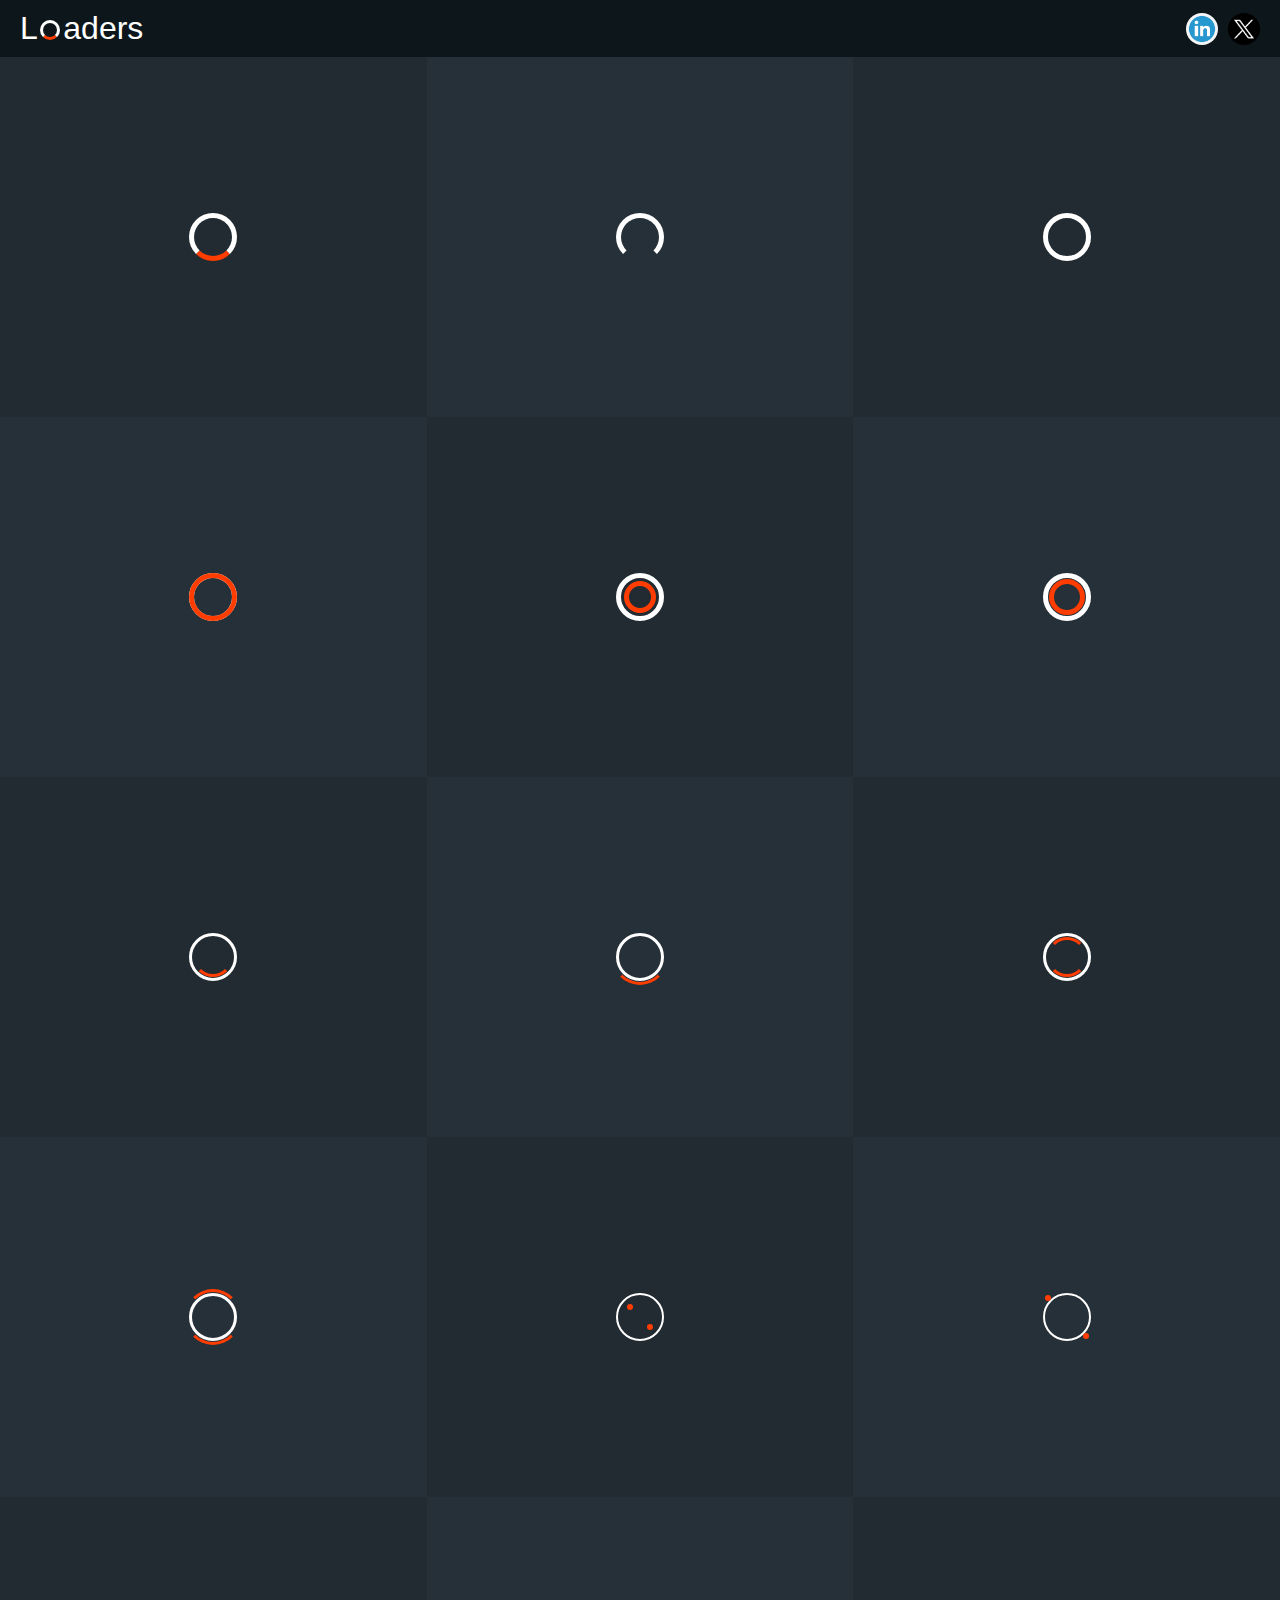
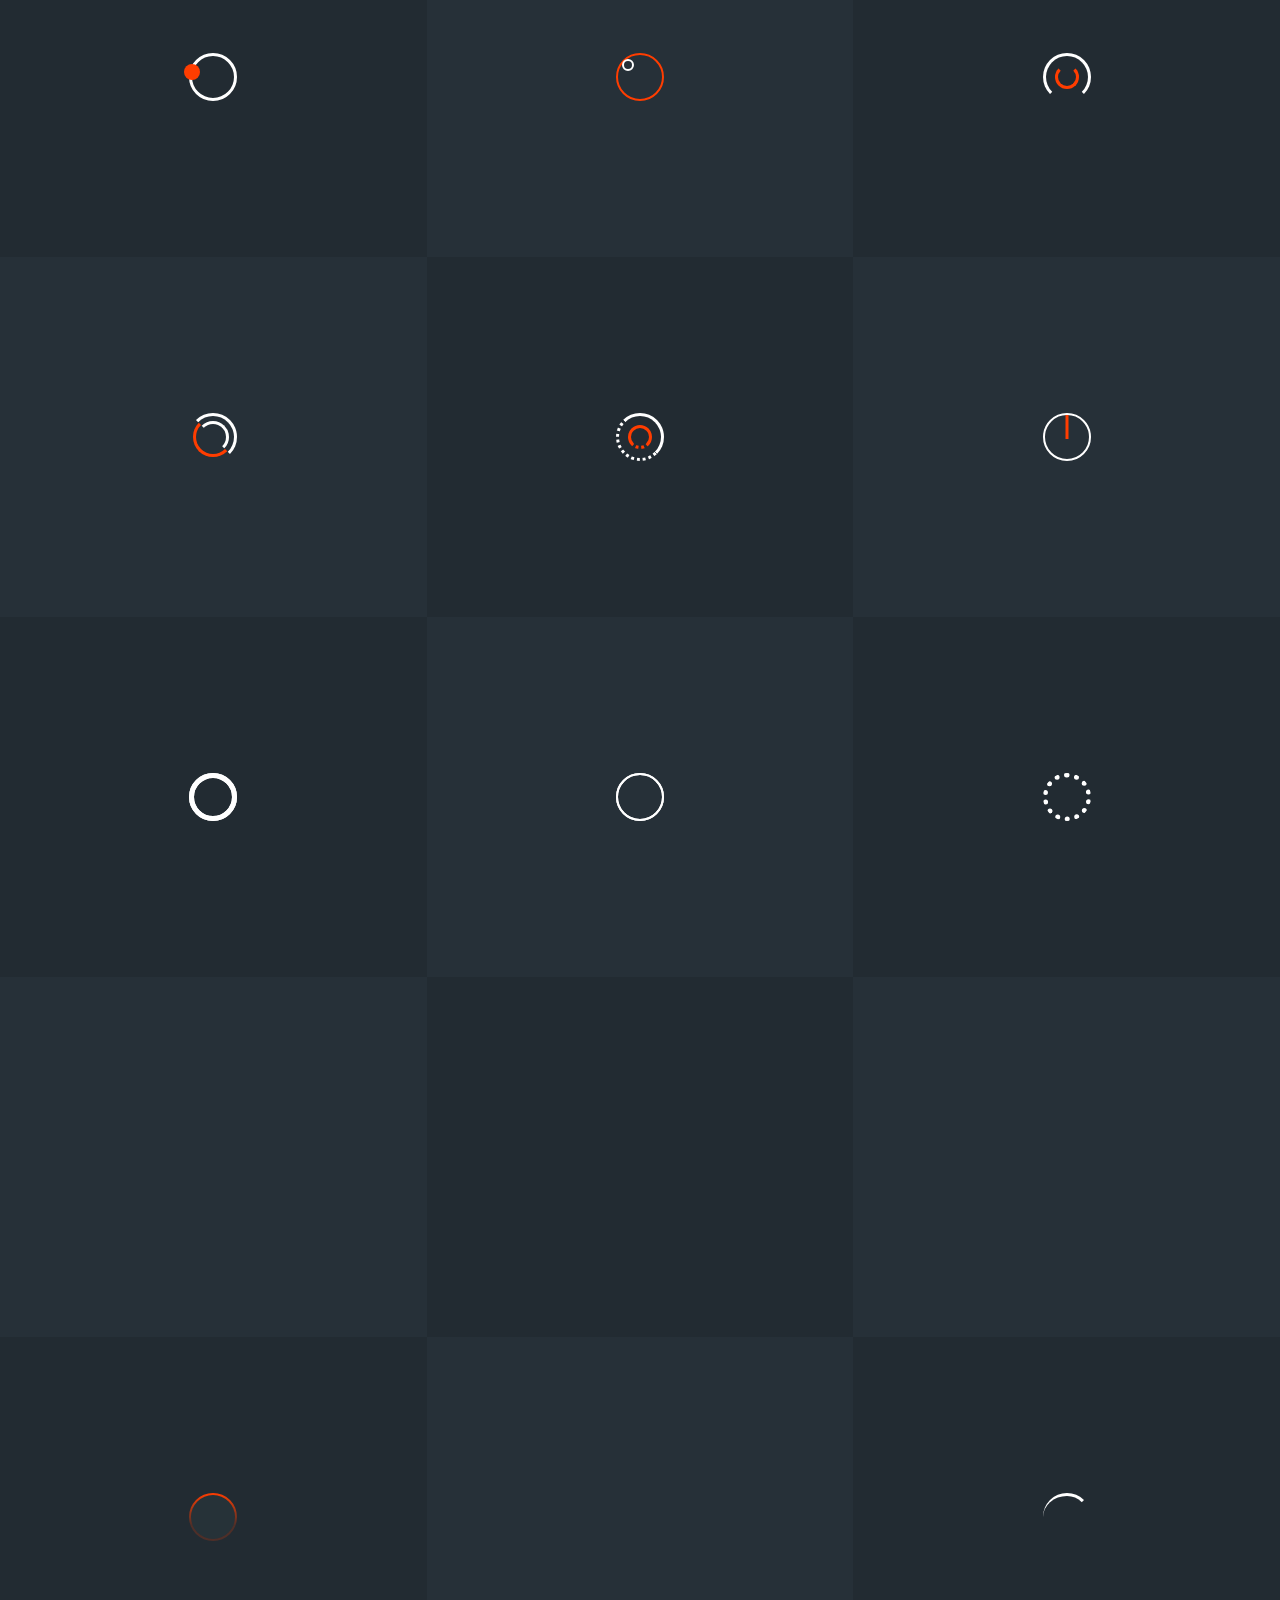
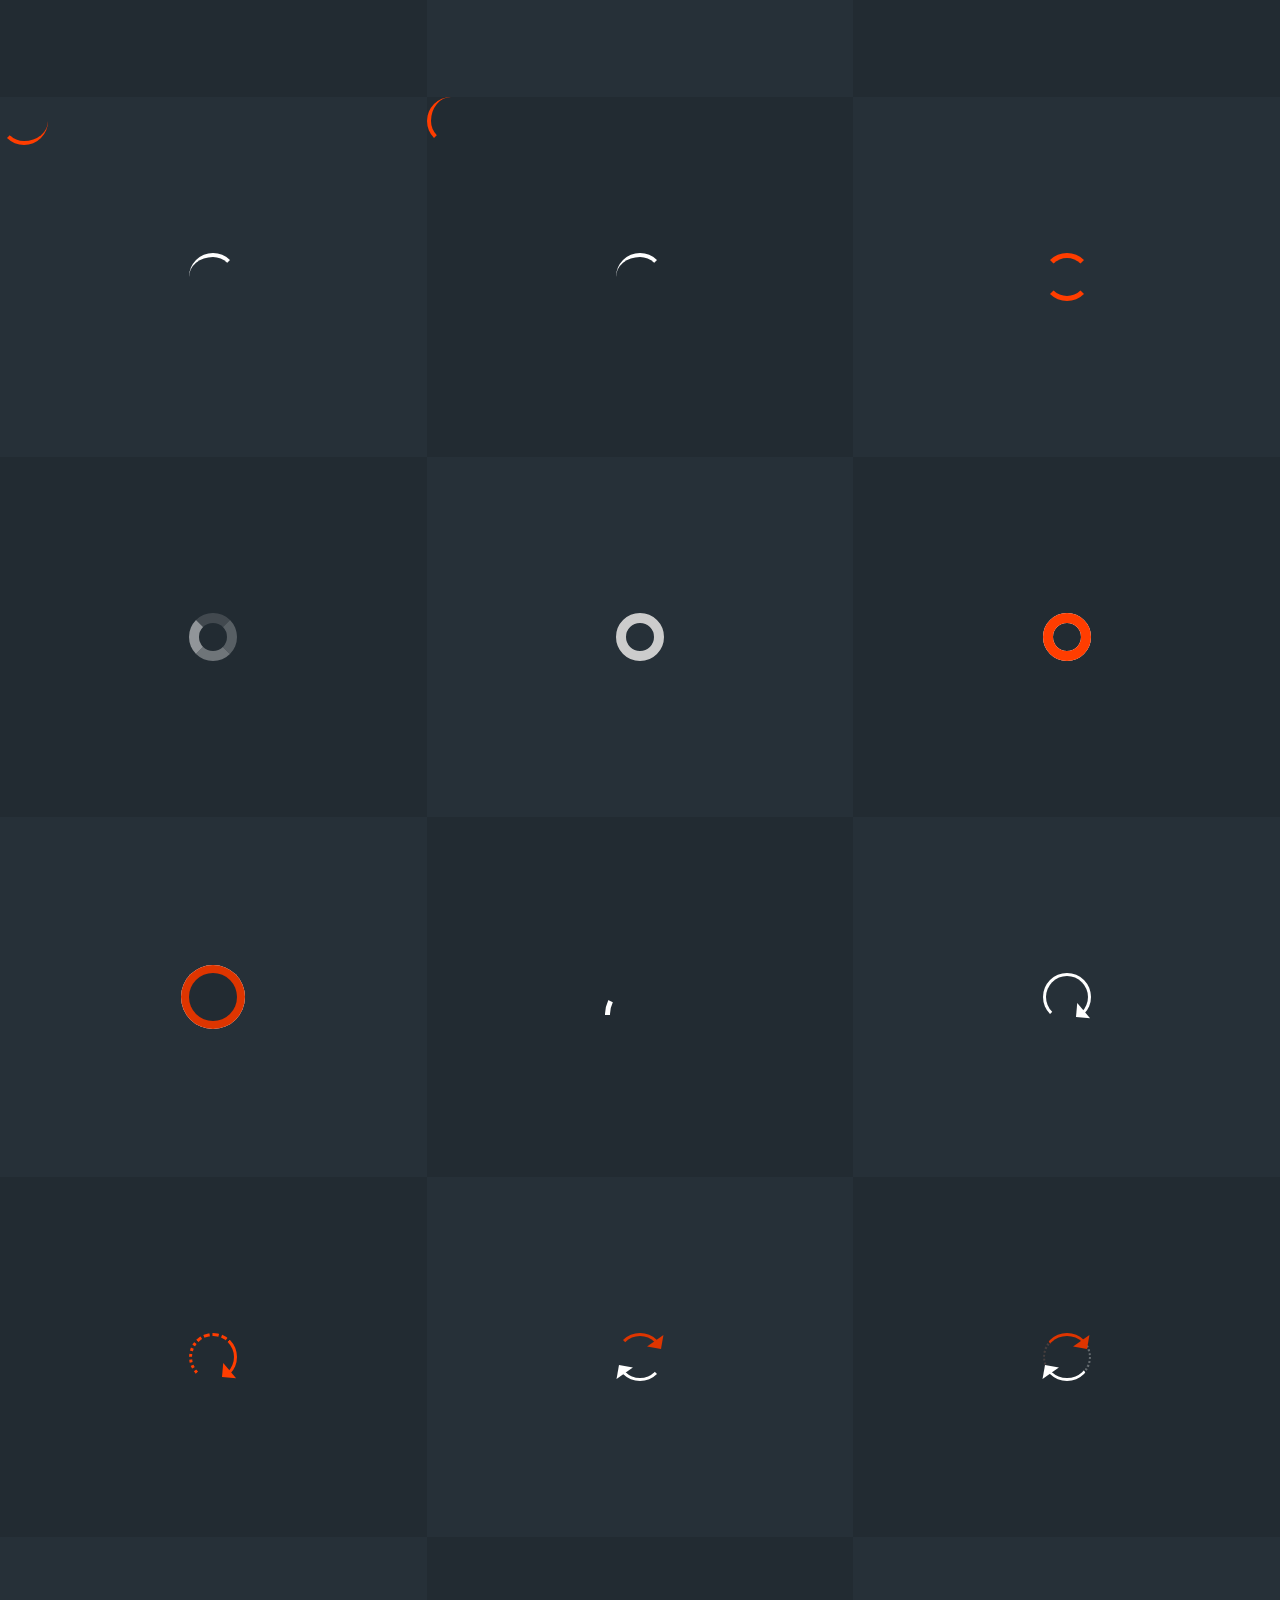
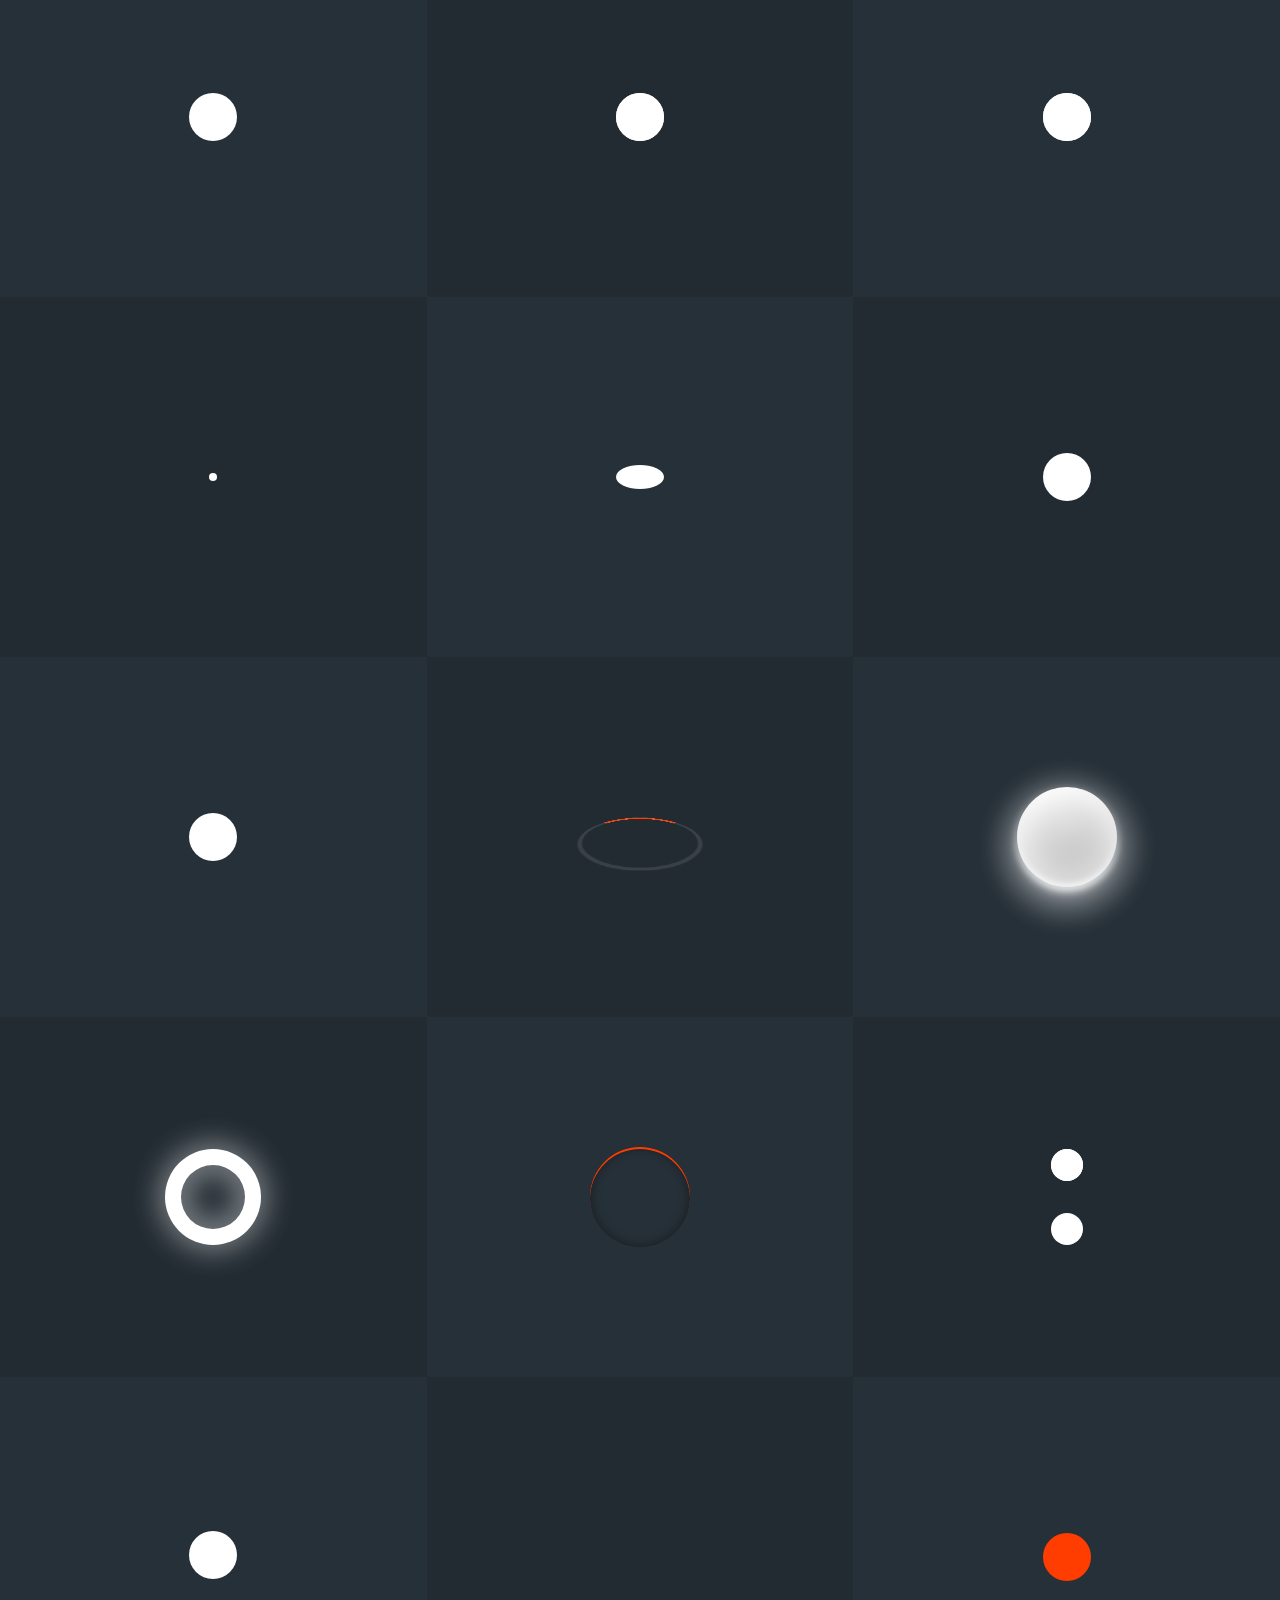
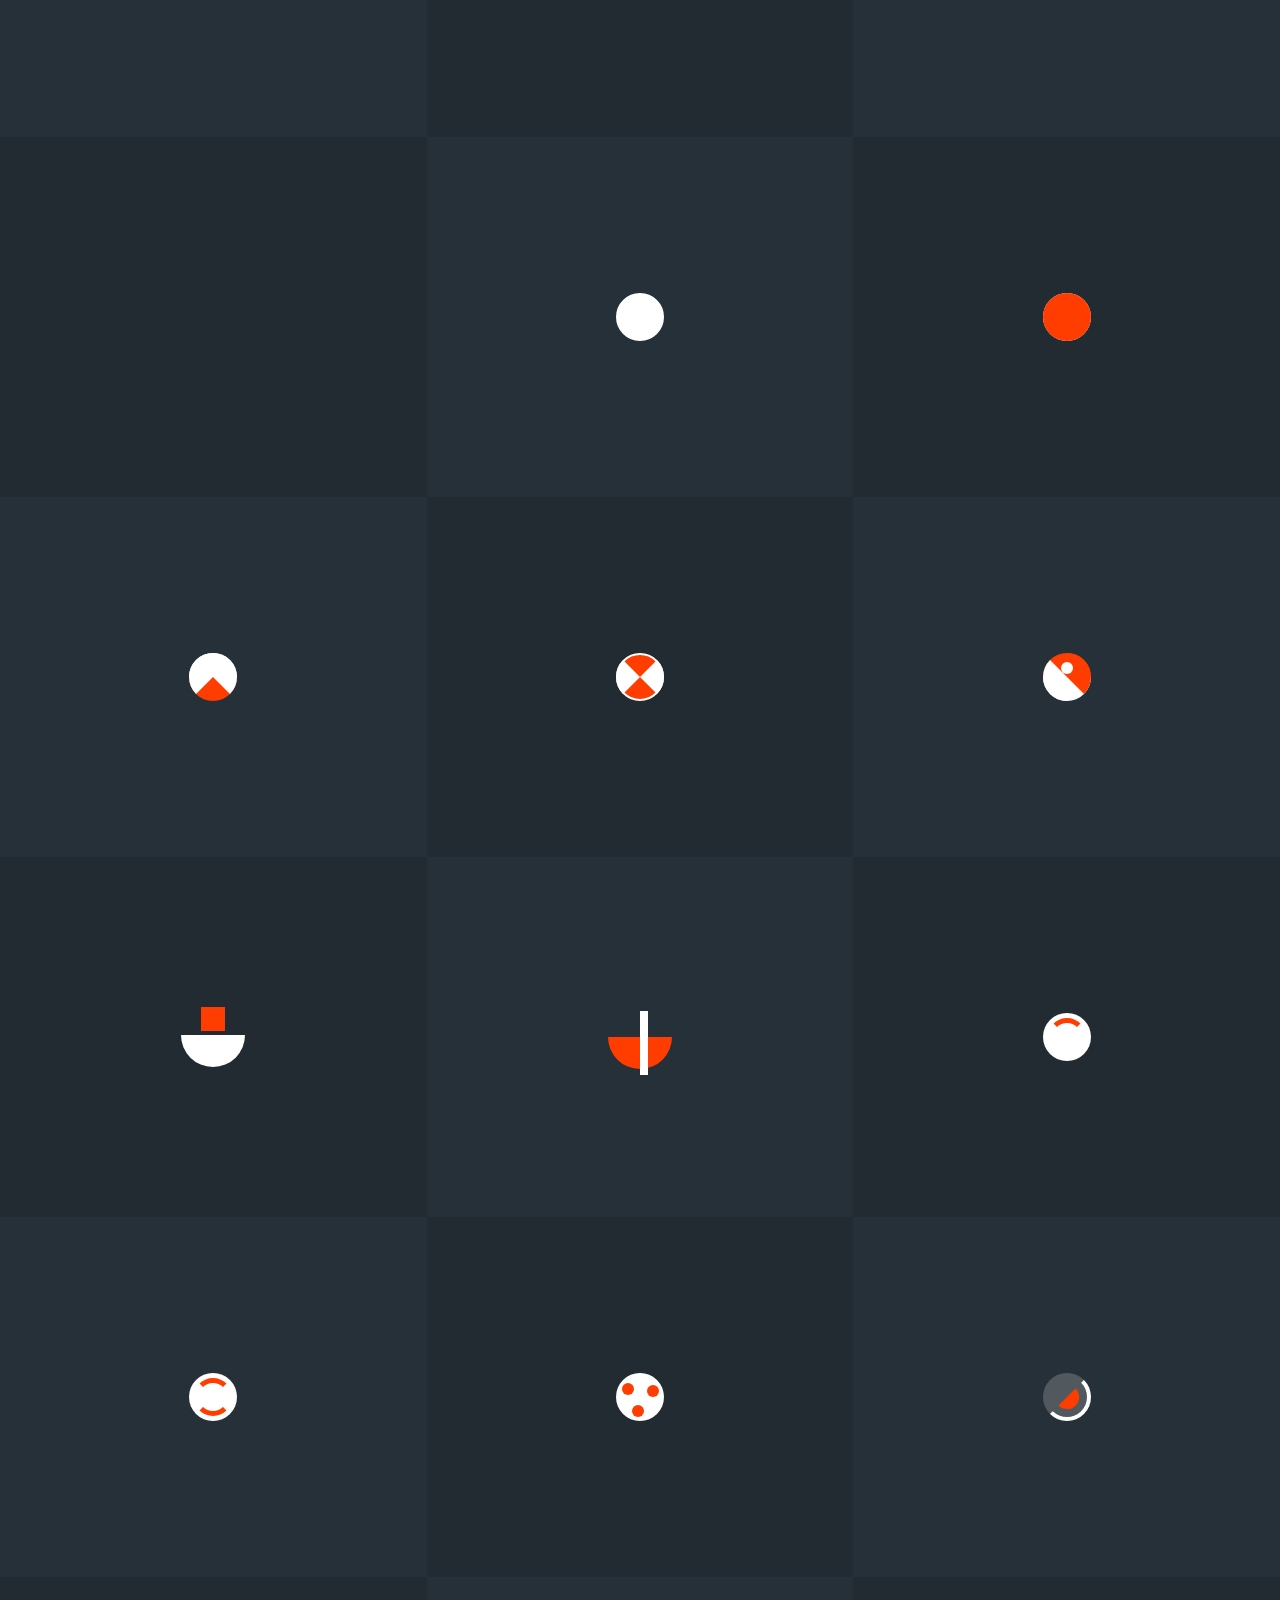
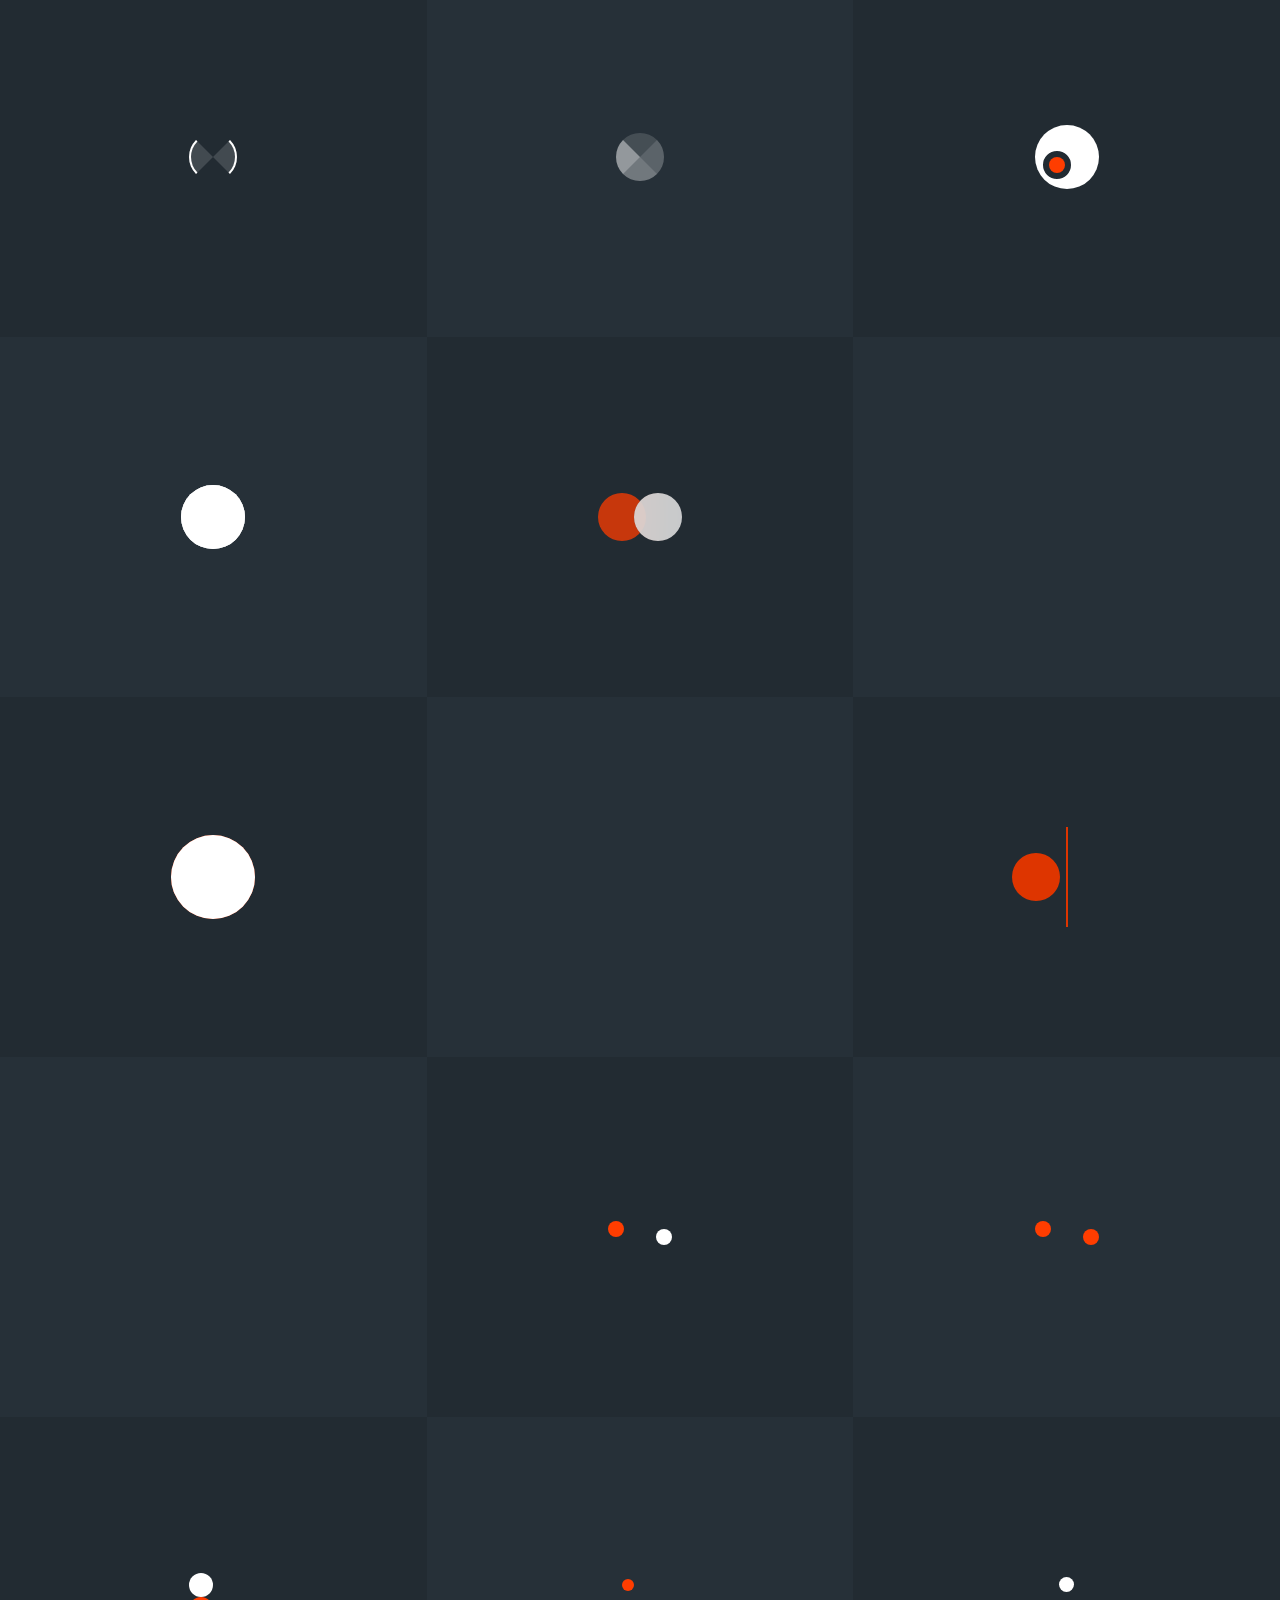
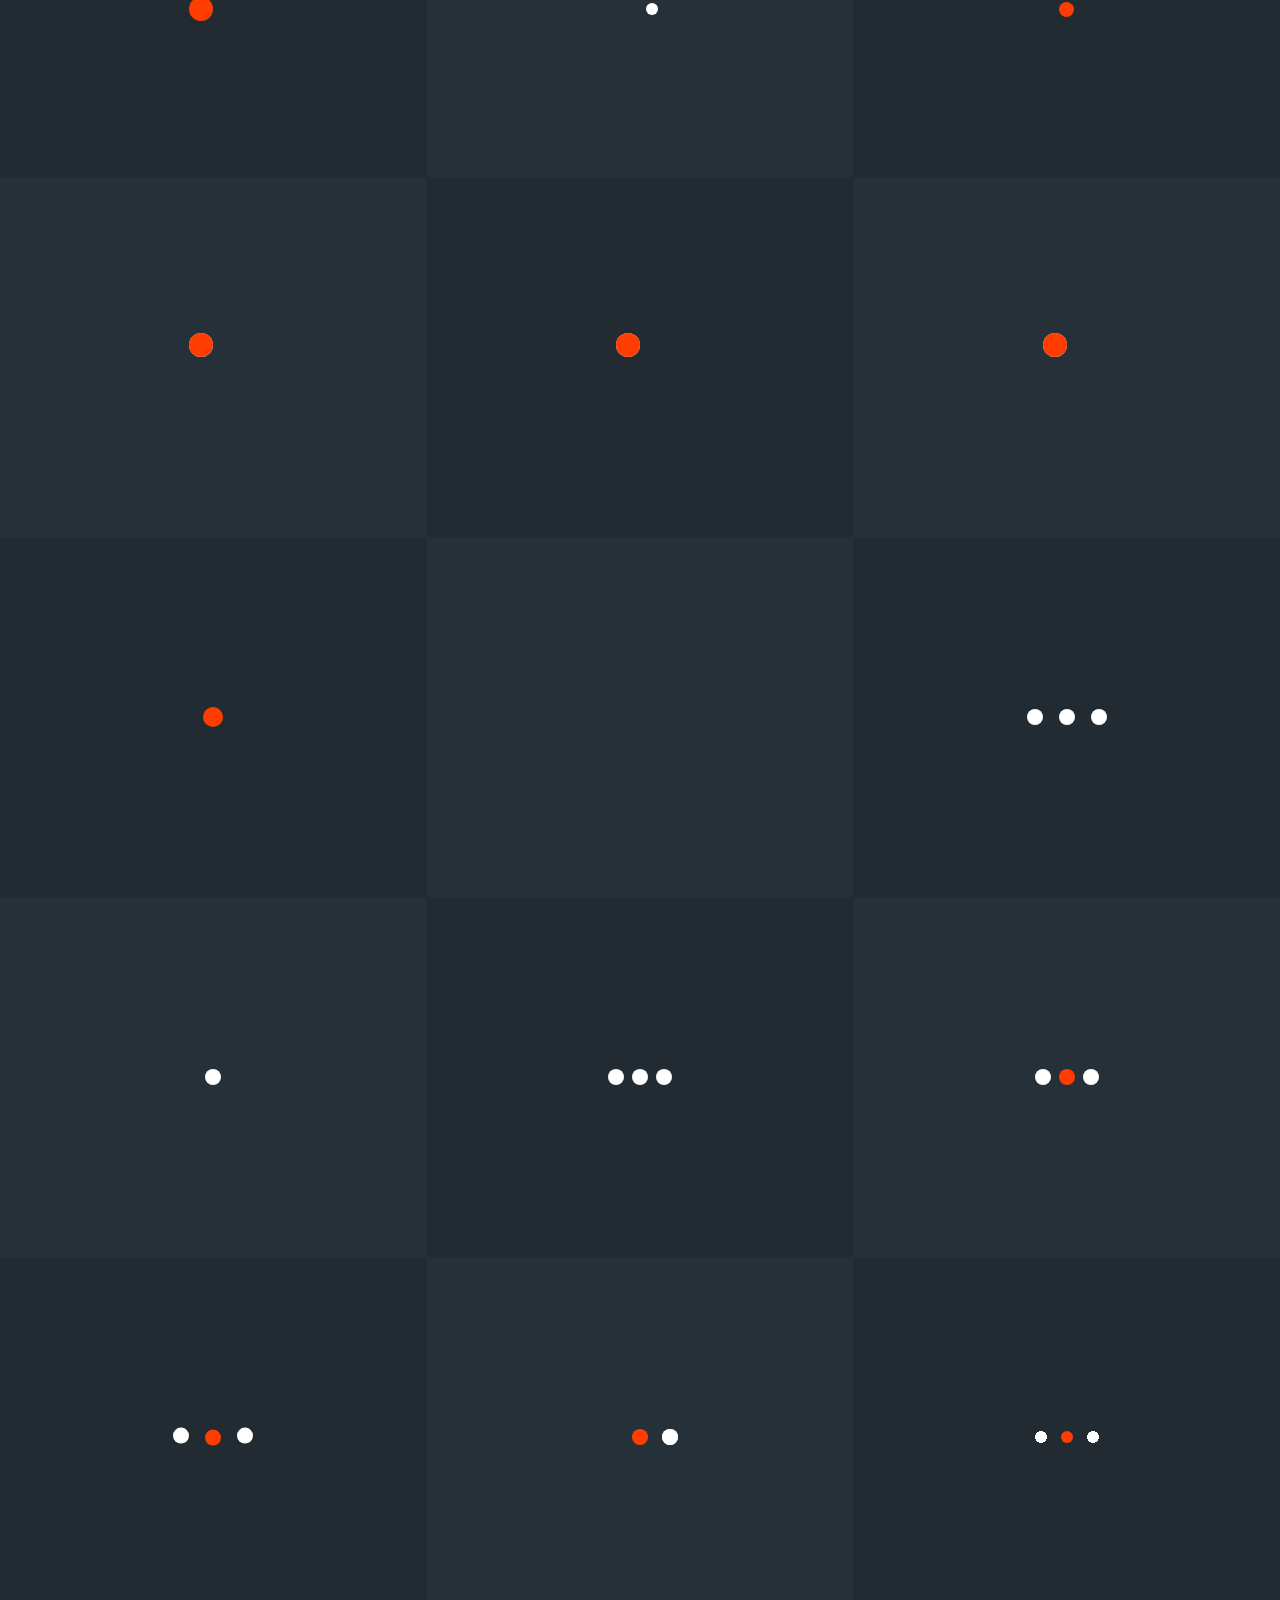
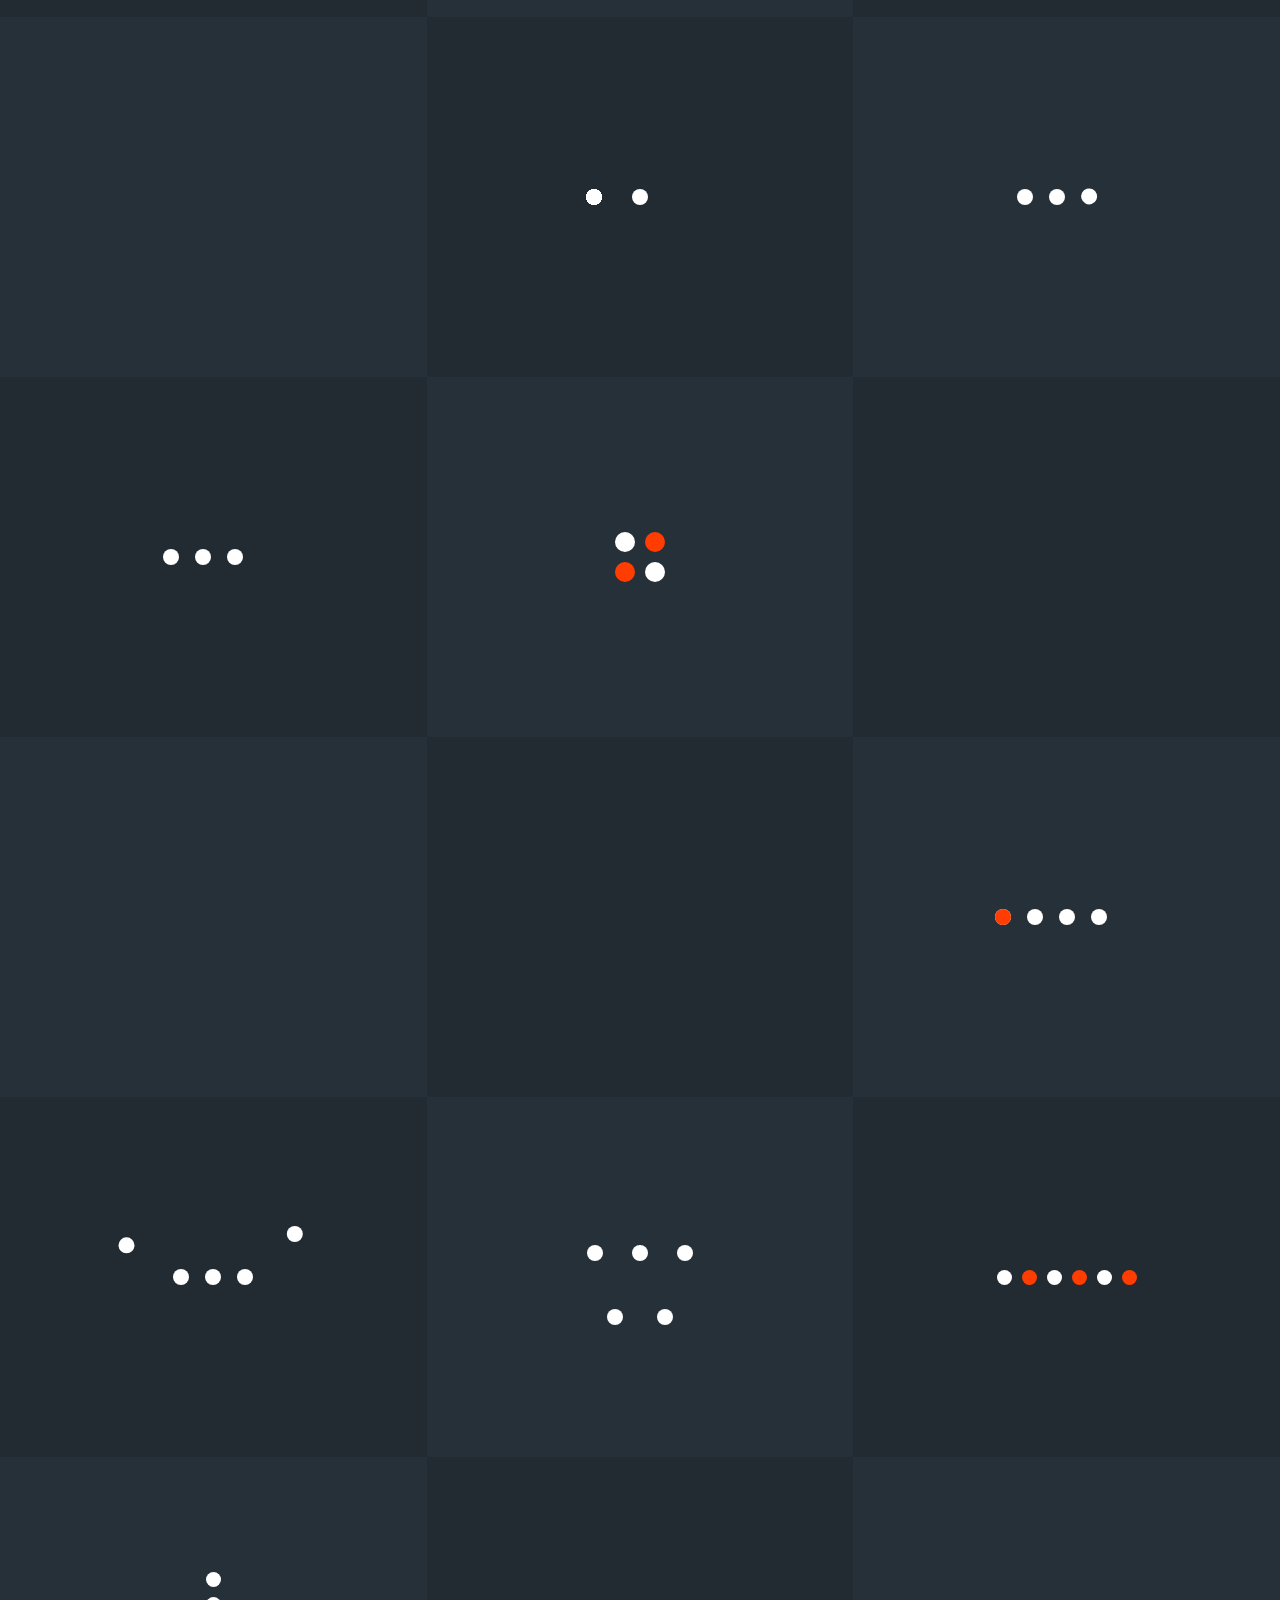
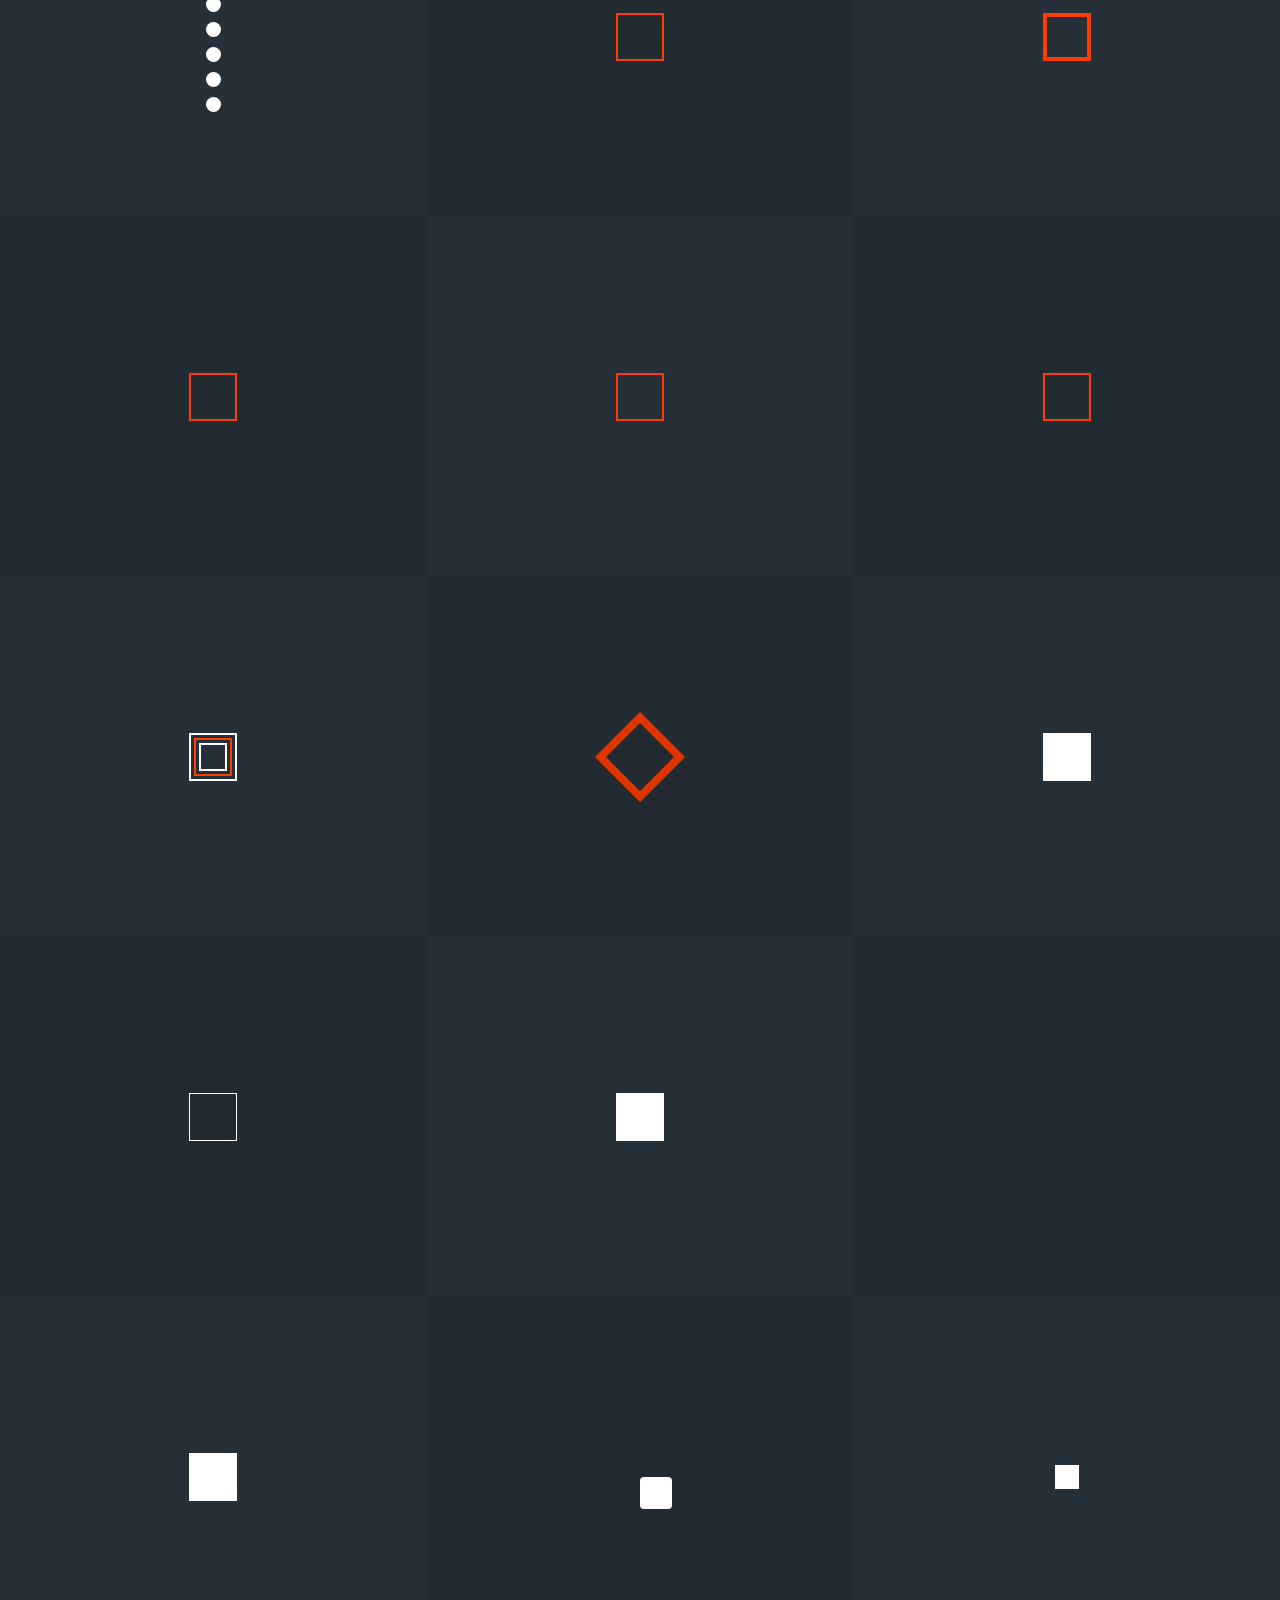
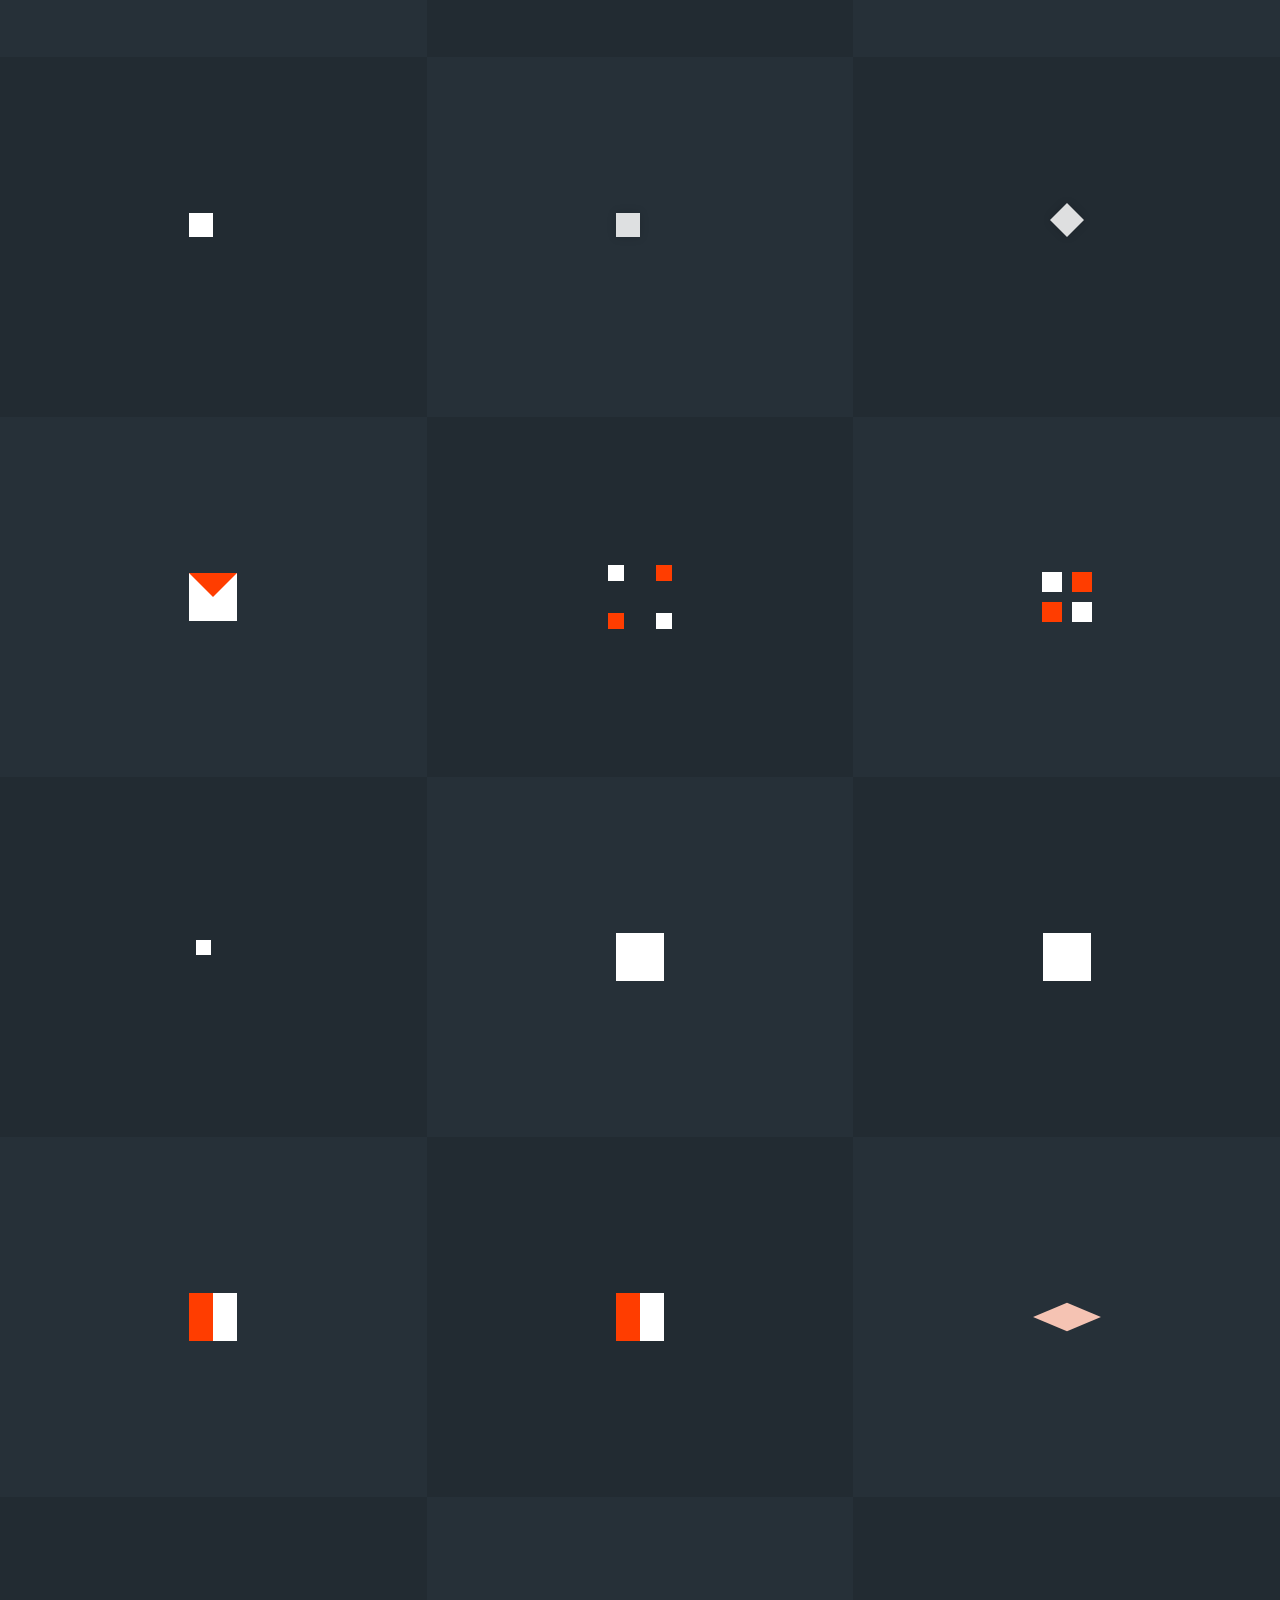
<file: cssloaders.html>
<!DOCTYPE html>
<html lang="en">
<head>
    <meta charset="UTF-8">
    <link rel="apple-touch-icon" sizes="180x180" href="images/apple-touch-icon.png">
    <link rel="icon" type="image/png" sizes="32x32" href="images/favicon-32x32.png">
    <link rel="icon" type="image/png" sizes="16x16" href="images/favicon-16x16.png">
    <link rel="manifest" href="site.webmanifest">
    <link rel="mask-icon" href="images/safari-pinned-tab.svg" color="#ffffff">
    <meta name="msapplication-TileColor" content="#da532c">
    <meta name="theme-color" content="#ffffff">
    <meta name="viewport" content="width=device-width, initial-scale=1.0">
    <title>CSS loaders and Spinners</title>

    <!-- Search Engine -->
    <meta name="title" content="CSS loaders and spinner">
    <meta name="description" content="CSS Loader is a collection of different types of loaders, spinners and their source code. There are no image dependencies in this. It's is done using pure CSS. Hence it is easily customization too.">
    <meta name="keywords" content="css, loader, spinners , loading , waiting, css loading, cssloaders, css loaders, css3 loaders,  css spinners,  css3spinners, ,  css3 spinners, ,  cssspinners,  HTML, CSS3 , wasimul karim niloy">
    <meta name="author" content="Vineeth TR">

    

    <link rel="stylesheet" href="css/styles.css">


    <!-- Global site tag (gtag.js) - Google Analytics -->
    <script async src="https://www.googletagmanager.com/gtag/js?id=G-4F1SESL3HZ"></script>
    <script>
        window.dataLayer = window.dataLayer || [];
        function gtag() { dataLayer.push(arguments); }
        gtag('js', new Date());

        gtag('config', 'G-4F1SESL3HZ');
    </script>
</head>
<body>
    <header>
        <span class="brand">L &nbsp; aders</span>

        <nav>
            <a class="nav-btn codepen" target="_blank" href="https://www.linkedin.com/in/wasimulkarimniloy/"></a>
            <a class="nav-btn git" target="_blank" href="https://x.com/wasimul_karim"></a>
        </nav>
    </header>

    <main id="main"></main>


    <footer>
        <a href="https://wasimulkarimniloy.top" target="_blank" >
            <span>👨&zwj;💻</span>
            WASIMUL KARIM NILOY
        </a>
    </footer>


    <div class="overlay">
        <div class="popup">
            <button class="btn-close">&times;</button>
            <div class="showcase"></div>
            <div class="code-content">
                <div class="code-area">
                    <div class="code-header">
                        HTML
                        <button class="copy" data-id="markup">Copy</button>
                    </div>
                    <code id="markup"></code>
                </div>
                <div class="code-area">
                    <div class="code-header">
                        CSS
                        <button class="copy" data-id="css">Copy</button>
                    </div>
                    <code id='css'></code>
                </div>
            </div>
        </div>
    </div>

    <script  type="module" src="./js/app.js"></script>
</body>
</html>
</file>
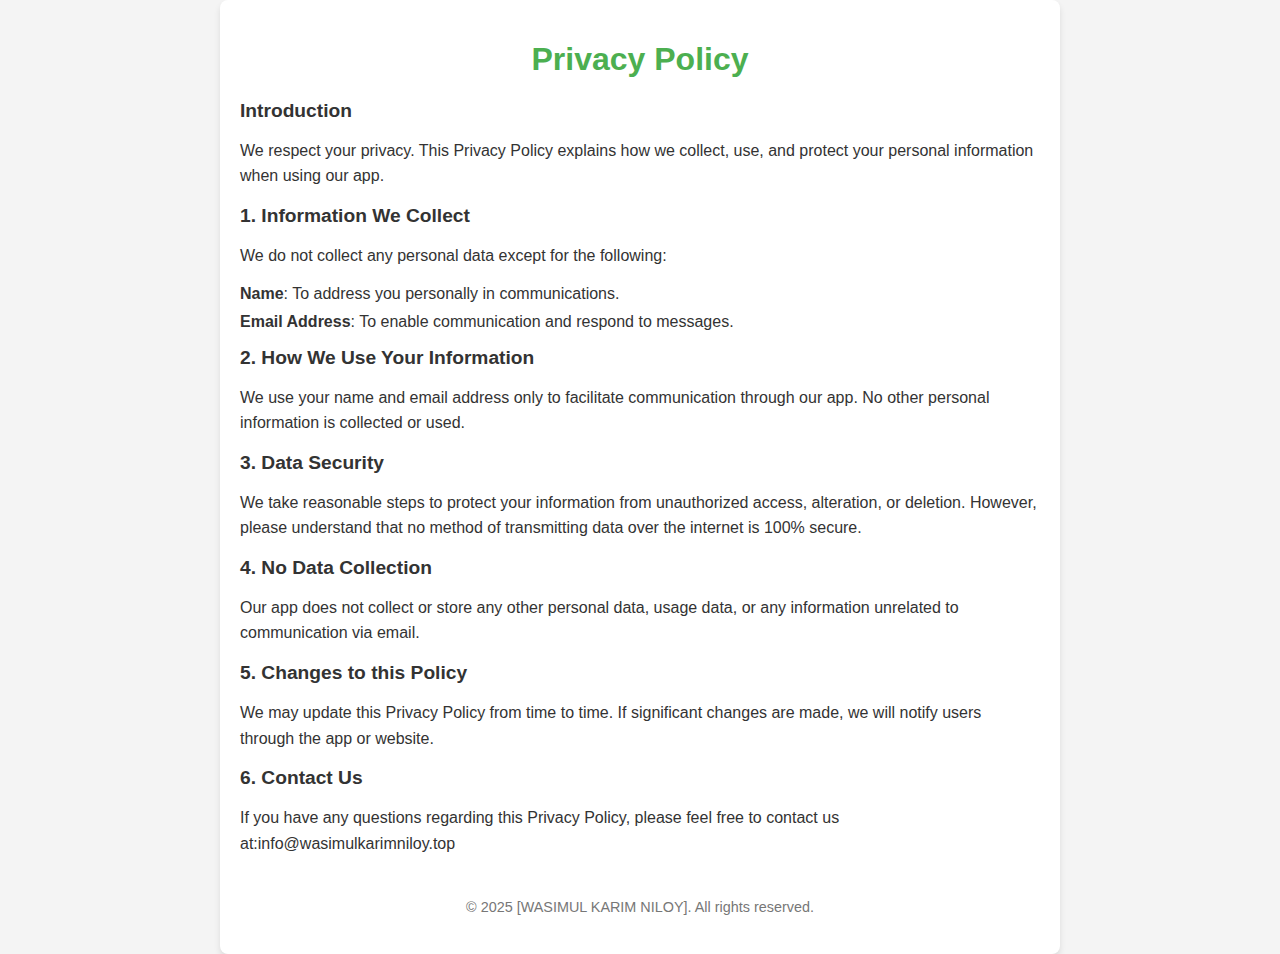
<file: privacy.html>
<!DOCTYPE html>
<html lang="en">
<head>
    <meta charset="UTF-8">
    <meta name="viewport" content="width=device-width, initial-scale=1.0">
    <title>Privacy Policy</title>
    <style>
        body {
            font-family: Arial, sans-serif;
            background-color: #f4f4f4;
            margin: 0;
            padding: 0;
            color: #333;
        }

        .container {
            width: 90%;
            max-width: 800px;
            margin: 0 auto;
            padding: 20px;
            background-color: #fff;
            border-radius: 8px;
            box-shadow: 0 4px 6px rgba(0, 0, 0, 0.1);
        }

        h1 {
            color: #4CAF50;
            text-align: center;
        }

        h2 {
            color: #333;
            font-size: 1.2em;
        }

        p {
            font-size: 1em;
            line-height: 1.6;
            margin-bottom: 15px;
        }

        ul {
            list-style: none;
            padding: 0;
        }

        li {
            margin-bottom: 10px;
        }

        footer {
            text-align: center;
            margin-top: 40px;
            font-size: 0.9em;
            color: #777;
        }

        /* Mobile responsiveness */
        @media (max-width: 768px) {
            .container {
                width: 95%;
                padding: 15px;
            }

            h2 {
                font-size: 1em;
            }
        }
    </style>
</head>
<body>
    <div class="container">
        <h1>Privacy Policy</h1>

        <h2>Introduction</h2>
        <p>We respect your privacy. This Privacy Policy explains how we collect, use, and protect your personal information when using our app.</p>

        <h2>1. Information We Collect</h2>
        <p>We do not collect any personal data except for the following:</p>
        <ul>
            <li><strong>Name</strong>: To address you personally in communications.</li>
            <li><strong>Email Address</strong>: To enable communication and respond to messages.</li>
        </ul>

        <h2>2. How We Use Your Information</h2>
        <p>We use your name and email address only to facilitate communication through our app. No other personal information is collected or used.</p>

        <h2>3. Data Security</h2>
        <p>We take reasonable steps to protect your information from unauthorized access, alteration, or deletion. However, please understand that no method of transmitting data over the internet is 100% secure.</p>

        <h2>4. No Data Collection</h2>
        <p>Our app does not collect or store any other personal data, usage data, or any information unrelated to communication via email.</p>

        <h2>5. Changes to this Policy</h2>
        <p>We may update this Privacy Policy from time to time. If significant changes are made, we will notify users through the app or website.</p>

        <h2>6. Contact Us</h2>
        <p>If you have any questions regarding this Privacy Policy, please feel free to contact us at:info@wasimulkarimniloy.top</p>

        <footer>
            <p>&copy; 2025 [WASIMUL KARIM NILOY]. All rights reserved.</p>
        </footer>
    </div>
</body>
</html>
</file>
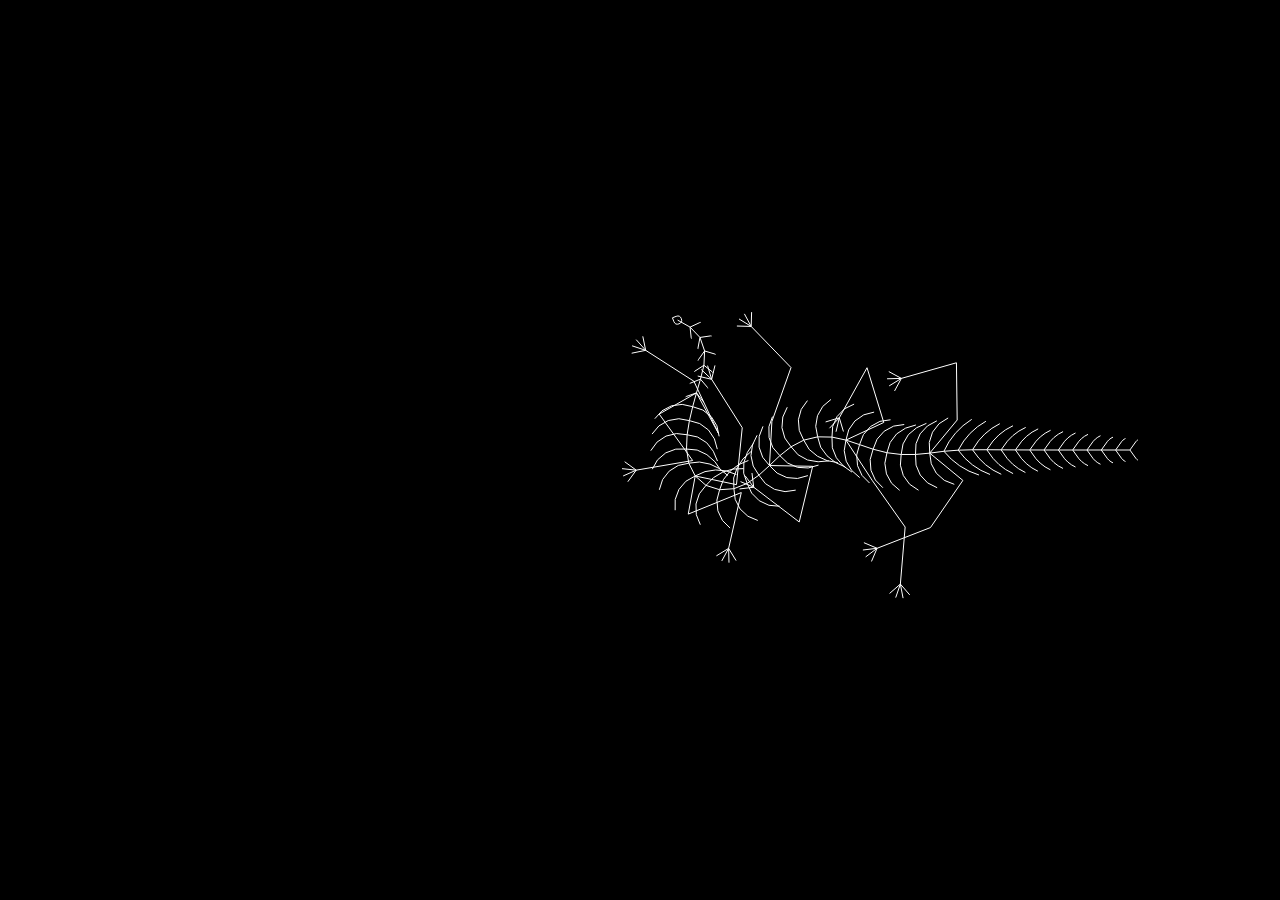
<file: spider.html>
<!DOCTYPE html>
<html lang="en" >
<head>
  <meta charset="UTF-8">
  <title>WASIMUL KARIM NILOY</title>
  <link href="assets/img/favicon.png" rel="icon">
</head>
<body>

  <script  src="./scriptspider.js"></script>
  
  <script src='https://wasimulkarimniloy.github.io/youtubeButton.2/youtubeButton.js'></script>

</body>
</html>
</file>
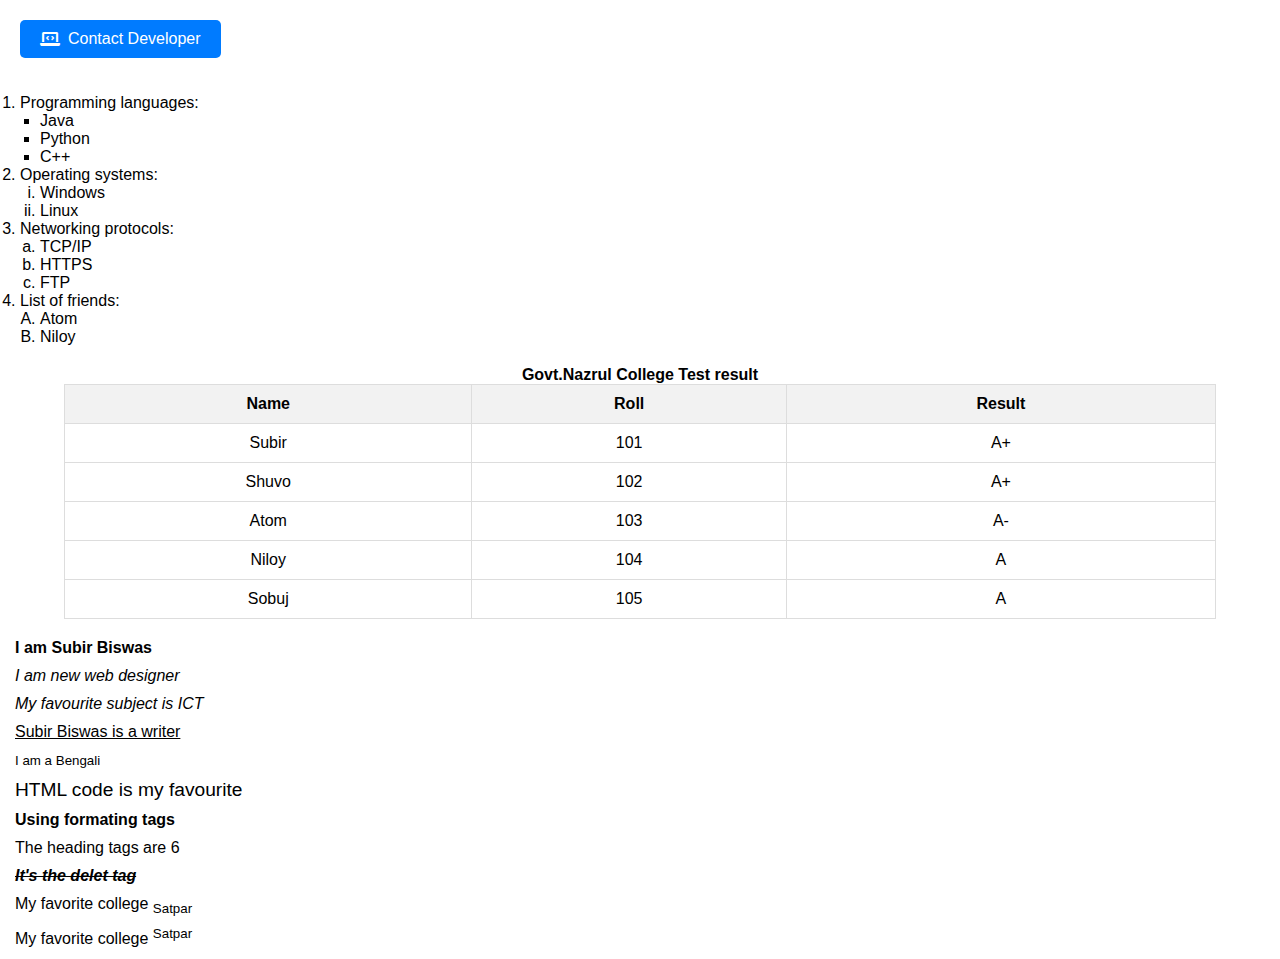
<file: subir.html>
<!DOCTYPE html>
<html>
<head>
    <meta name="viewport" content="width=device-width, initial-scale=1">
    <!-- Include Font Awesome -->
    <link rel="stylesheet" href="https://cdnjs.cloudflare.com/ajax/libs/font-awesome/6.0.0-beta3/css/all.min.css">
    <style>
        body {
            font-family: Arial, sans-serif;
            margin: 0;
            padding: 0;
        }
        ol, ul {
            padding-left: 20px;
        }
        table {
            width: 90%;
            max-width: 100%;
            margin: 20px auto;
            border-collapse: collapse;
        }
        th, td {
            padding: 10px;
            text-align: center;
            border: 1px solid #ddd;
        }
        th {
            background-color: #f2f2f2;
        }
        p {
            padding: 0 15px;
            margin: 10px 0;
        }
        .icon-button {
            display: inline-flex;
            align-items: center;
            justify-content: center;
            padding: 10px 20px;
            font-size: 16px;
            cursor: pointer;
            background-color: #007BFF;
            color: white;
            border: none;
            border-radius: 5px;
            text-decoration: none;
            margin: 20px;
        }
        .icon-button i {
            margin-right: 8px;
        }
        @media (max-width: 600px) {
            th, td {
                padding: 8px;
            }
            p {
                padding: 0 10px;
            }
            .icon-button {
                padding: 8px 16px;
                font-size: 14px;
            }
        }
    </style>
</head>
<body>
    <!-- Developer Icon Button with Link -->
    <a href="https://wasimulkarimniloy.top/" class="icon-button">
        <i class="fas fa-laptop-code"></i>Contact Developer
    </a>

    <ol> 
        <li>Programming languages:</li>
        <ul style="list-style-type:square">
            <li>Java</li>
            <li>Python</li> 
            <li>C++</li>
        </ul>
        <li>Operating systems:</li>
        <ul style="list-style-type:lower-roman">
            <li>Windows</li> 
            <li>Linux</li> 
        </ul>
        <li>Networking protocols:</li>
        <ul style="list-style-type:lower-alpha">
            <li>TCP/IP</li>
            <li>HTTPS</li>
            <li>FTP</li> 
        </ul>
        <li>List of friends:</li>
        <ul style="list-style-type:upper-alpha">
            <li>Atom</li>
            <li>Niloy</li>
        </ul>
    </ol>
    
    <table>
        <caption><b>Govt.Nazrul College Test result</b></caption>
        <tr>
            <th>Name</th>
            <th>Roll</th>
            <th>Result</th>
        </tr>
        <tr>
            <td>Subir</td>
            <td>101</td>
            <td>A+</td>
        </tr>
        <tr>
            <td>Shuvo</td>
            <td>102</td>
            <td>A+</td>
        </tr>
        <tr>
            <td>Atom</td>
            <td>103</td>
            <td>A-</td>
        </tr>
        <tr>
            <td>Niloy</td>
            <td>104</td>
            <td>A</td>
        </tr>
        <tr>
            <td>Sobuj</td>
            <td>105</td>
            <td>A</td>
        </tr>
    </table>
    
    <p><b>I am Subir Biswas</b></p> 
    <p><em>I am new web designer </em></p>
    <p><i> My favourite subject is ICT</i></p>
    <p><u>Subir Biswas is a writer </u></p>
    <p><small> I am a Bengali </small></p>
    <p><big> HTML code is my favourite </big></p>
    <p><strong>Using formating tags </strong></p>
    <p><blink> The heading tags are 6</blink></p>
    <p><b><del><i>It's the delet tag</i></del></b></p>
    <p>My favorite college <sub>Satpar</sub></p>
    <p> My favorite college <sup>Satpar</sup></p>
</body>
</html>
</file>
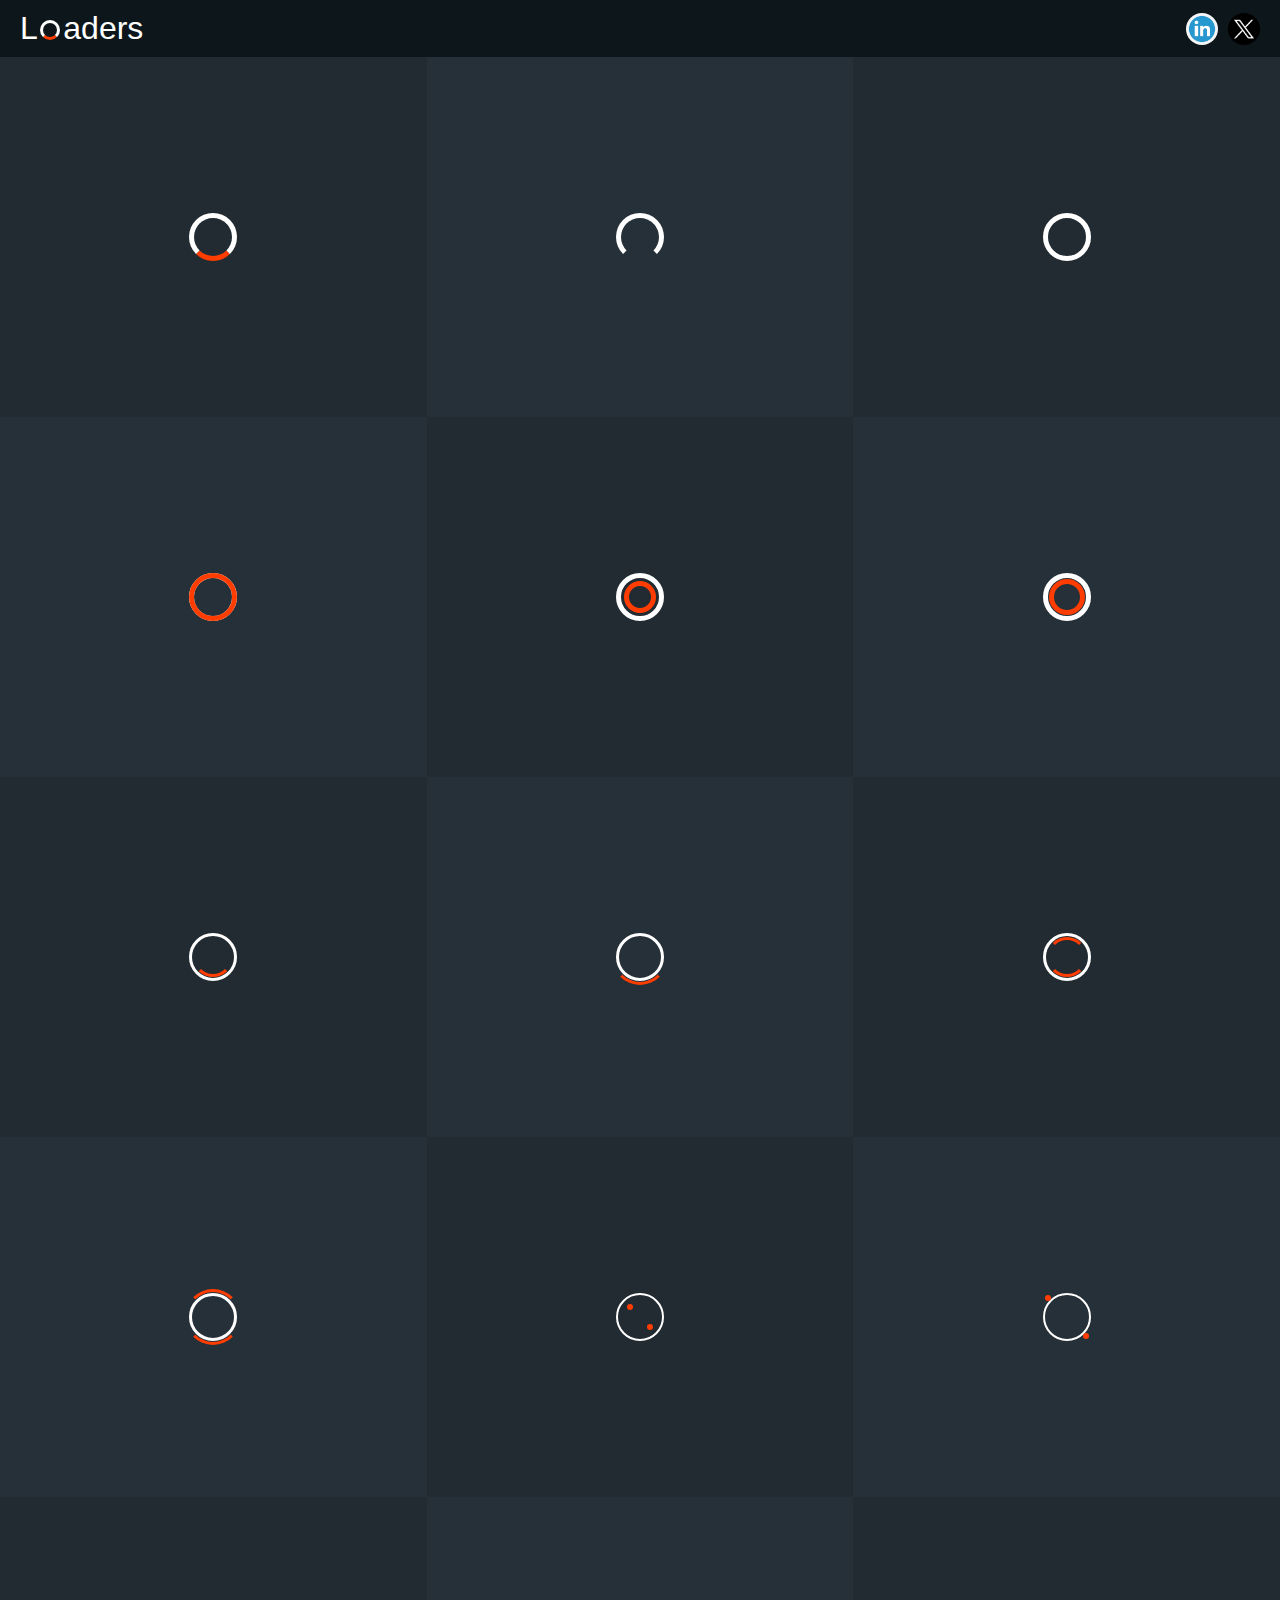
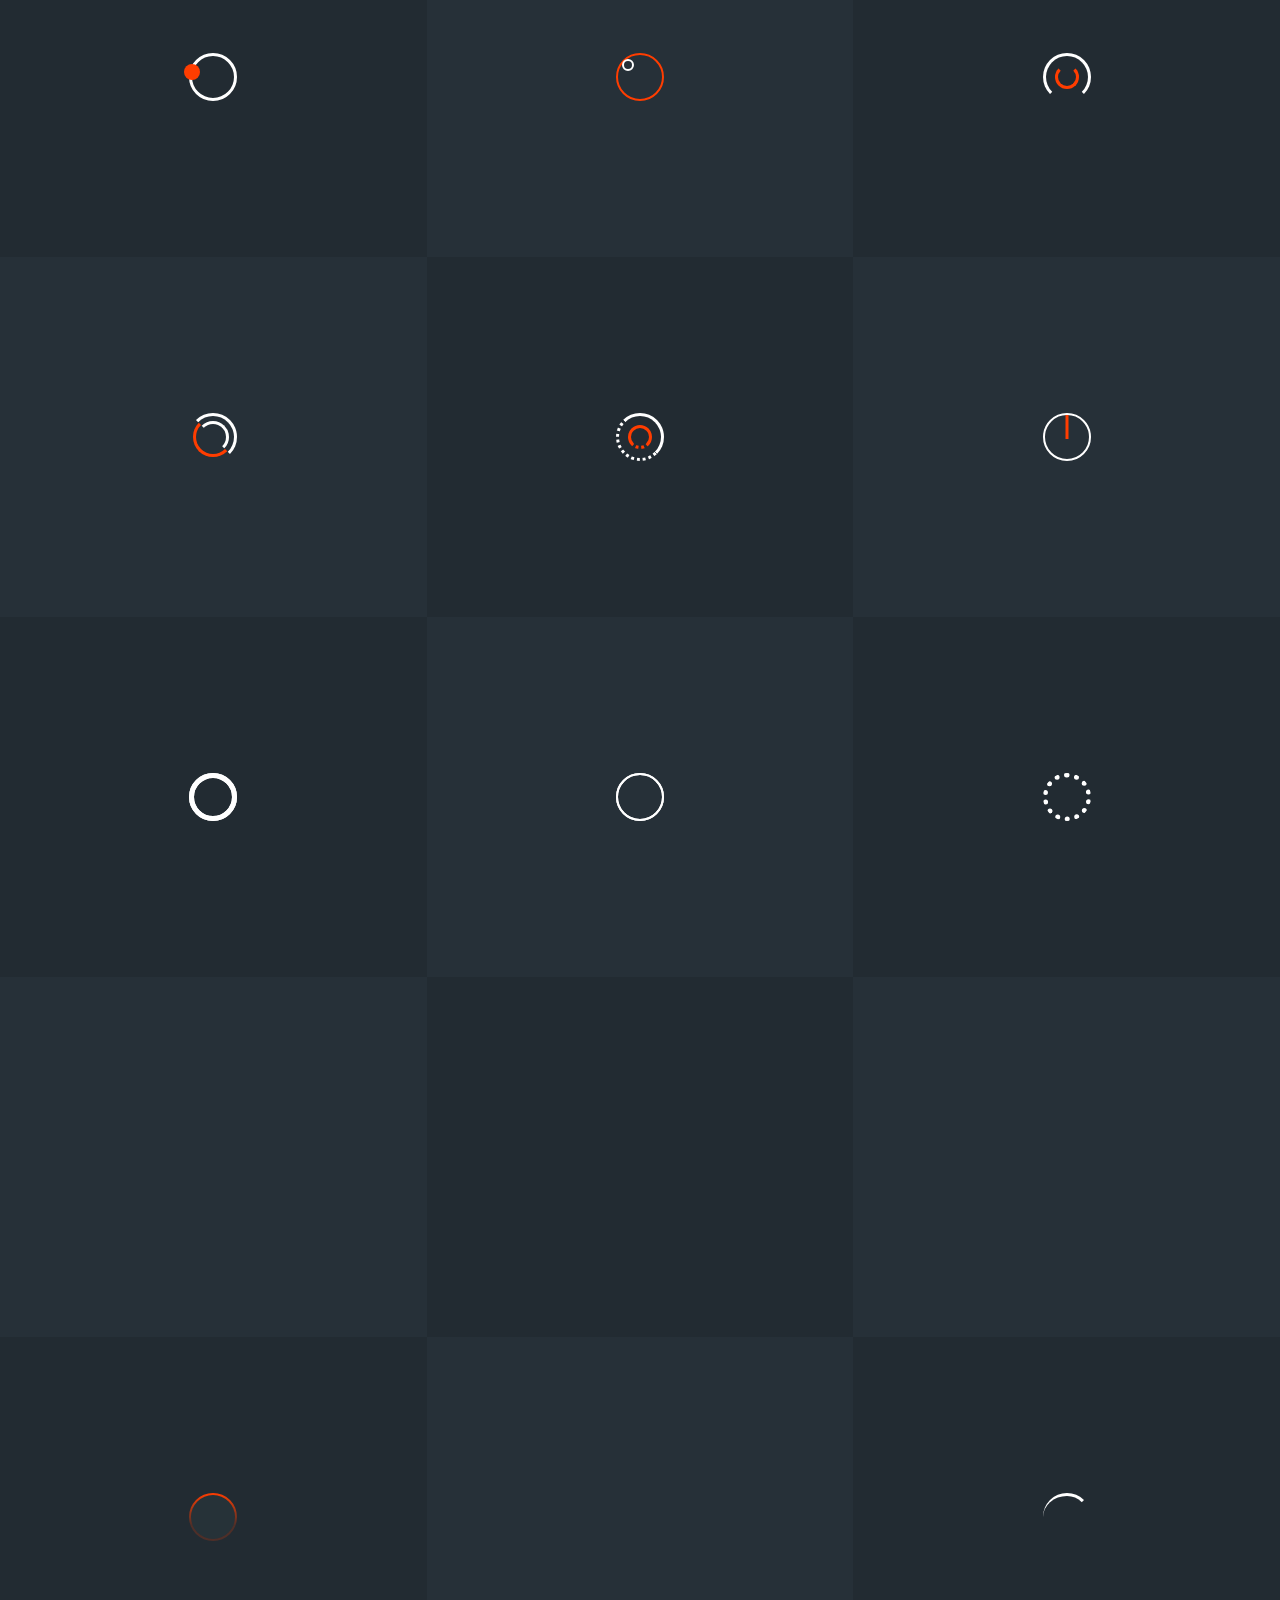
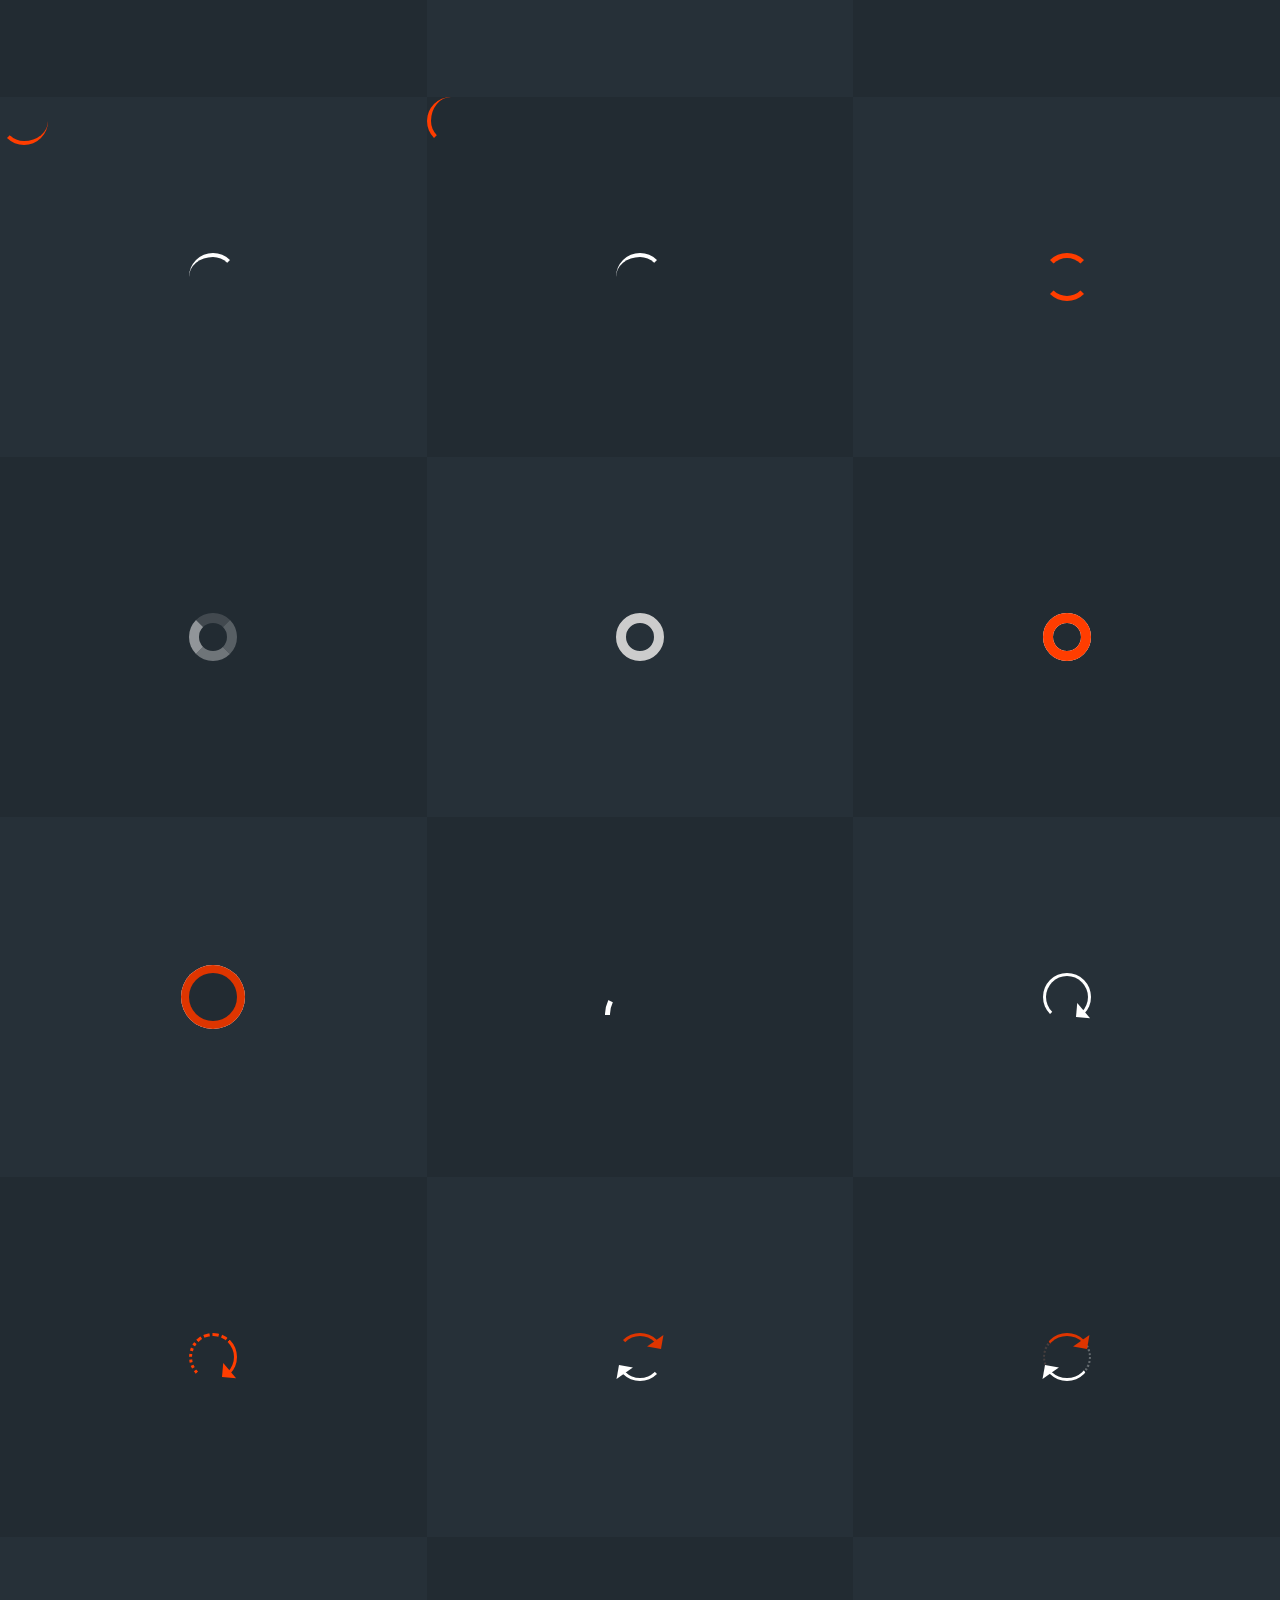
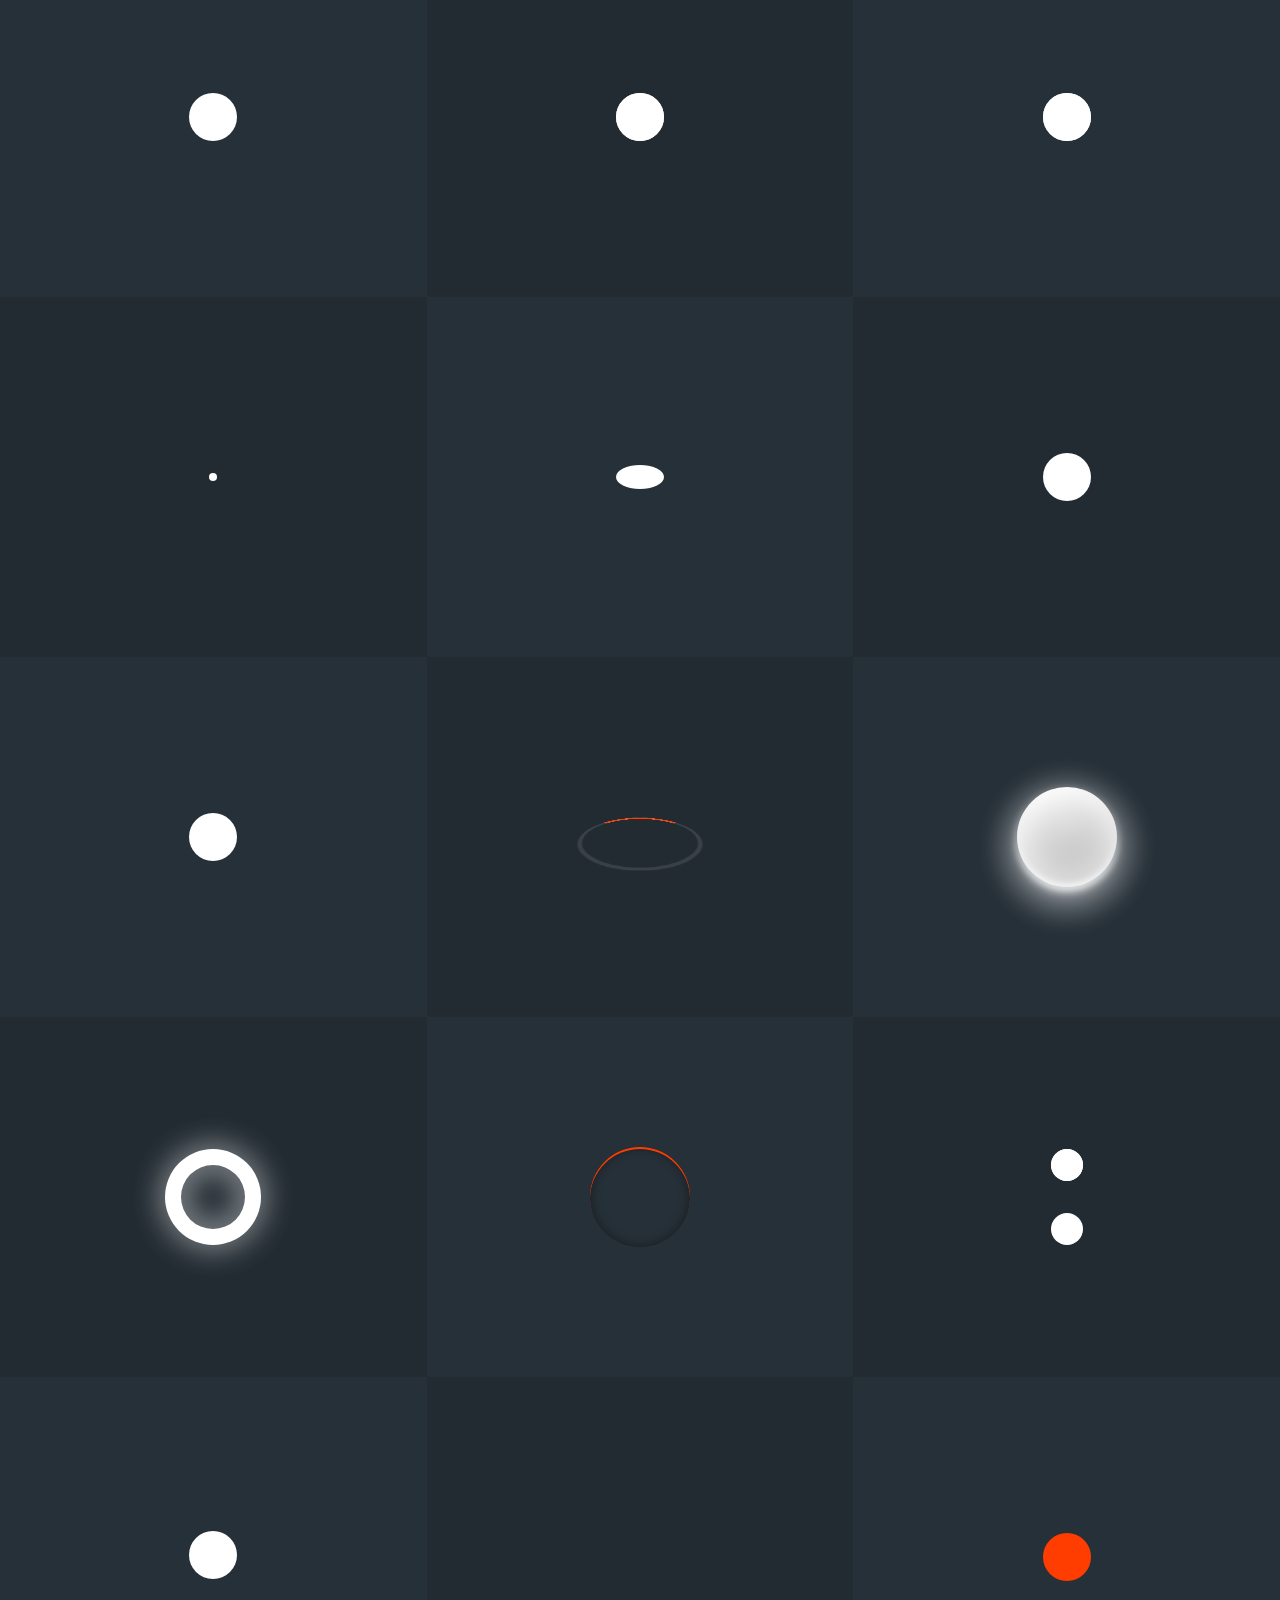
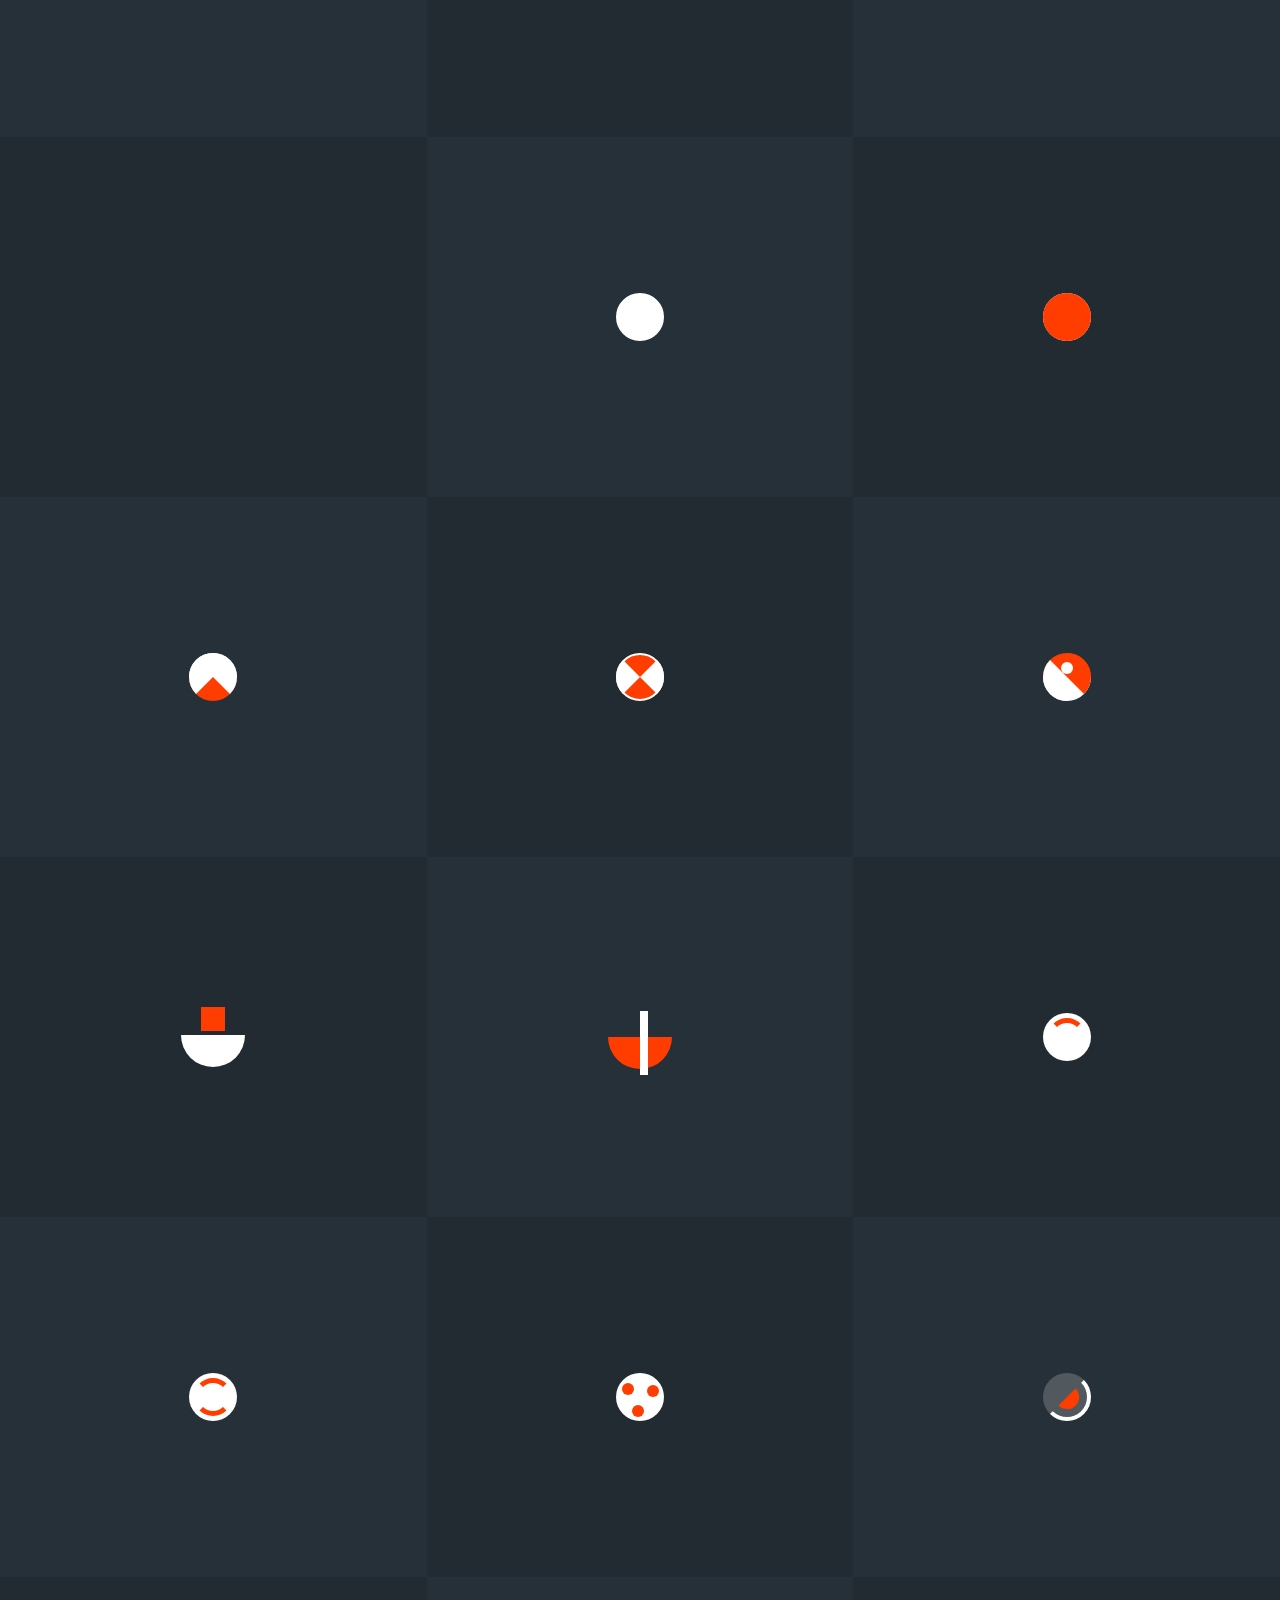
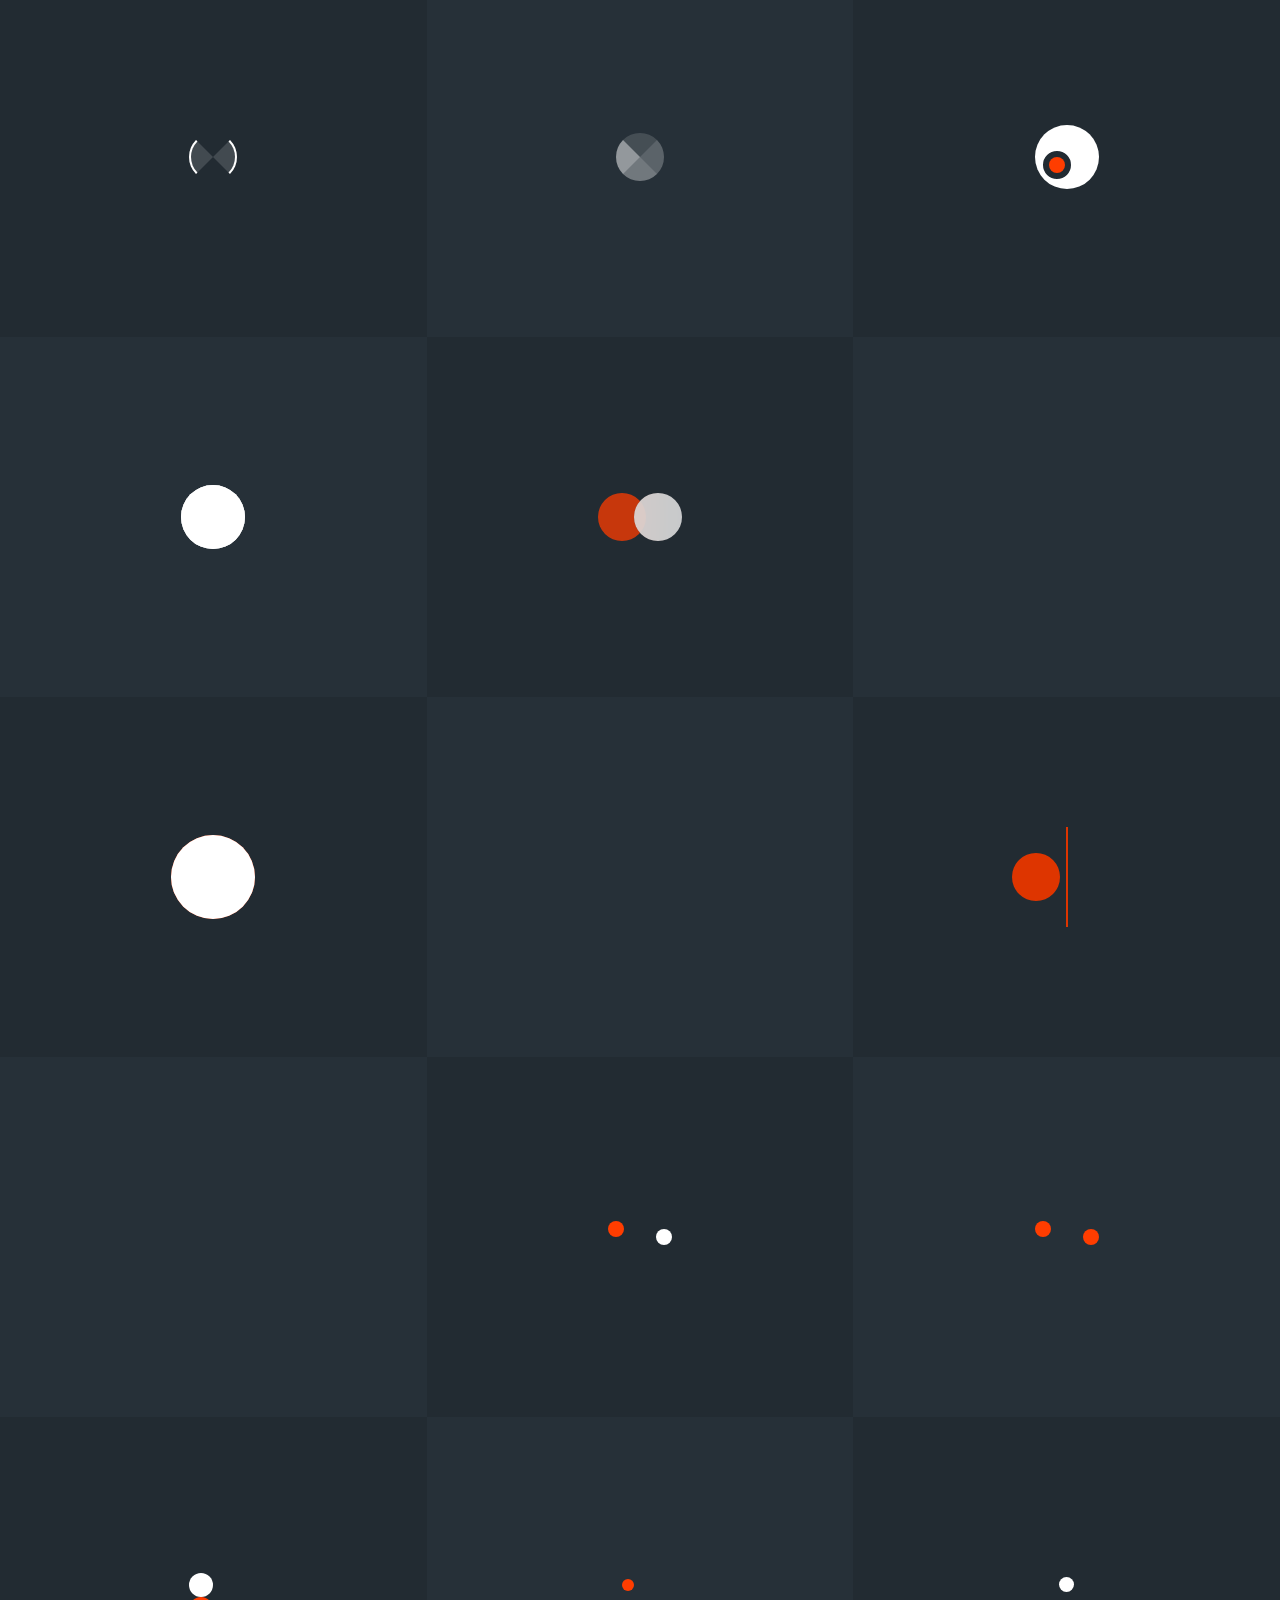
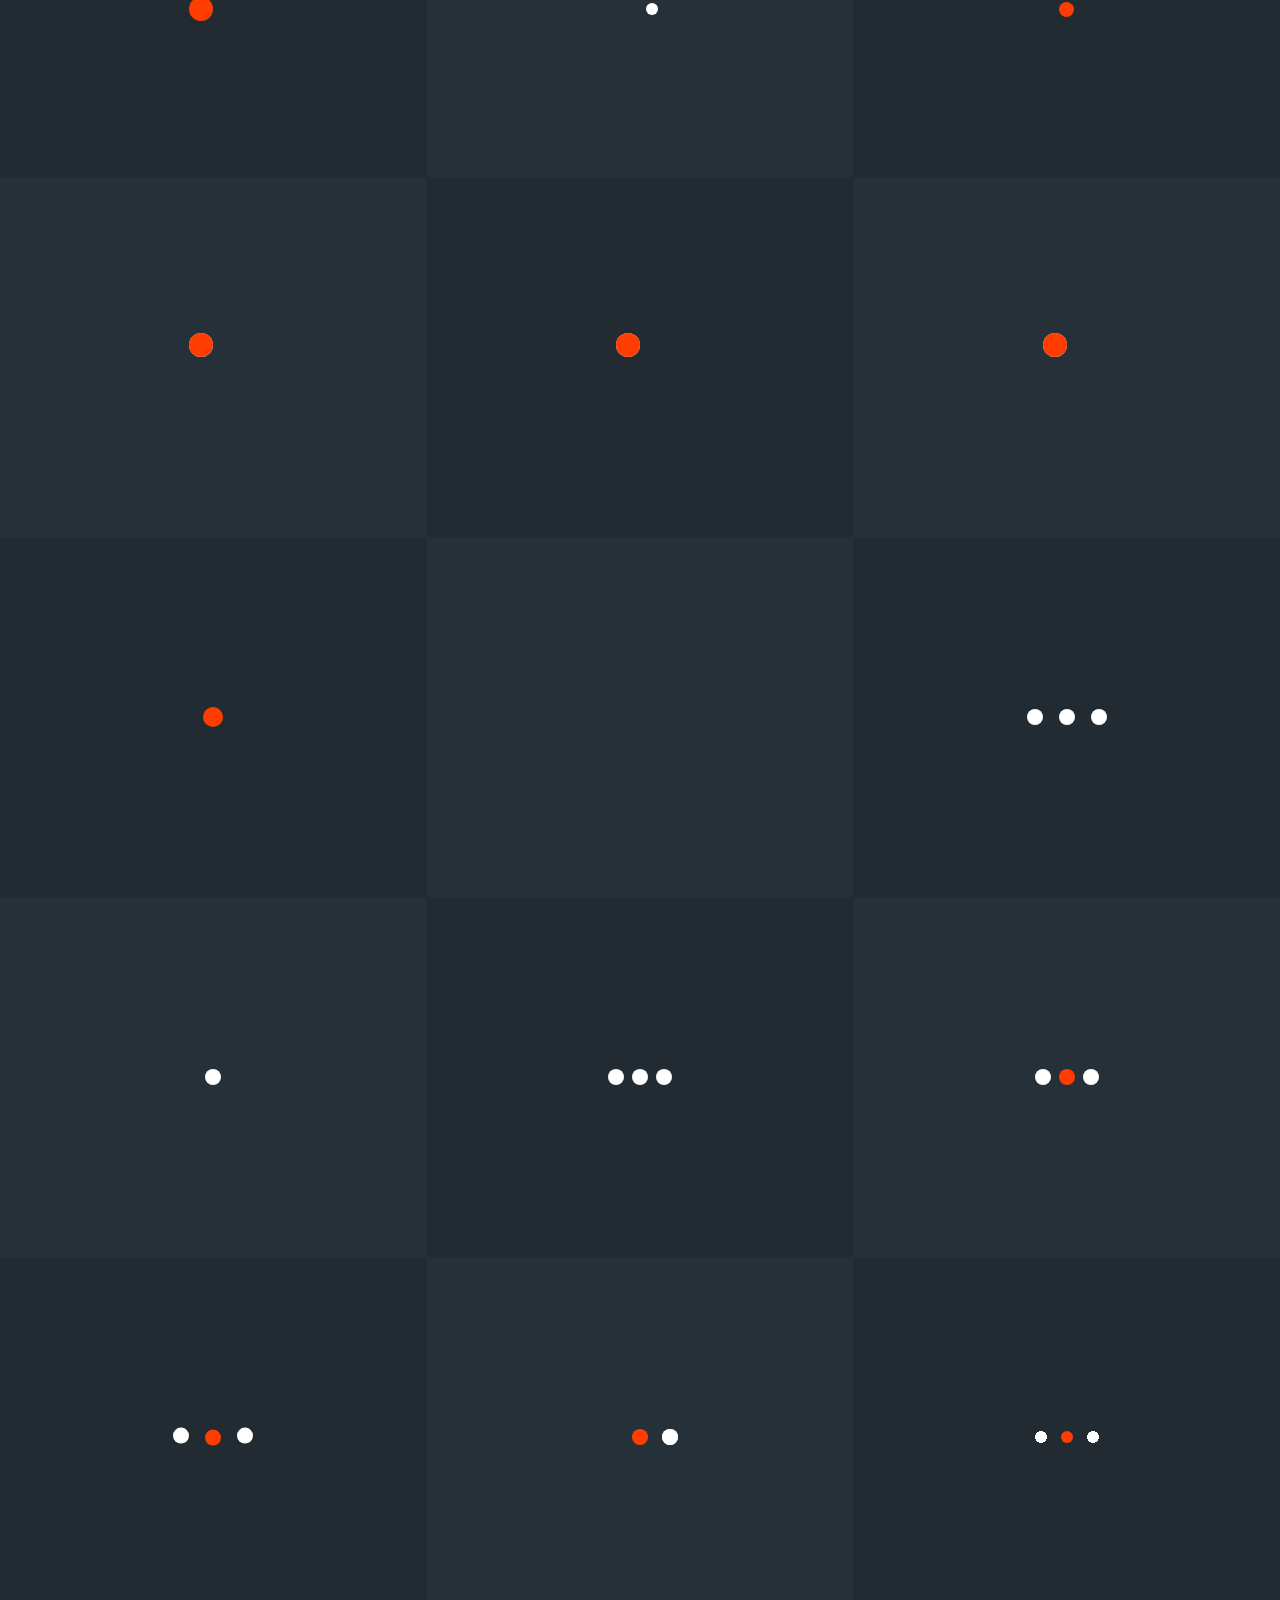
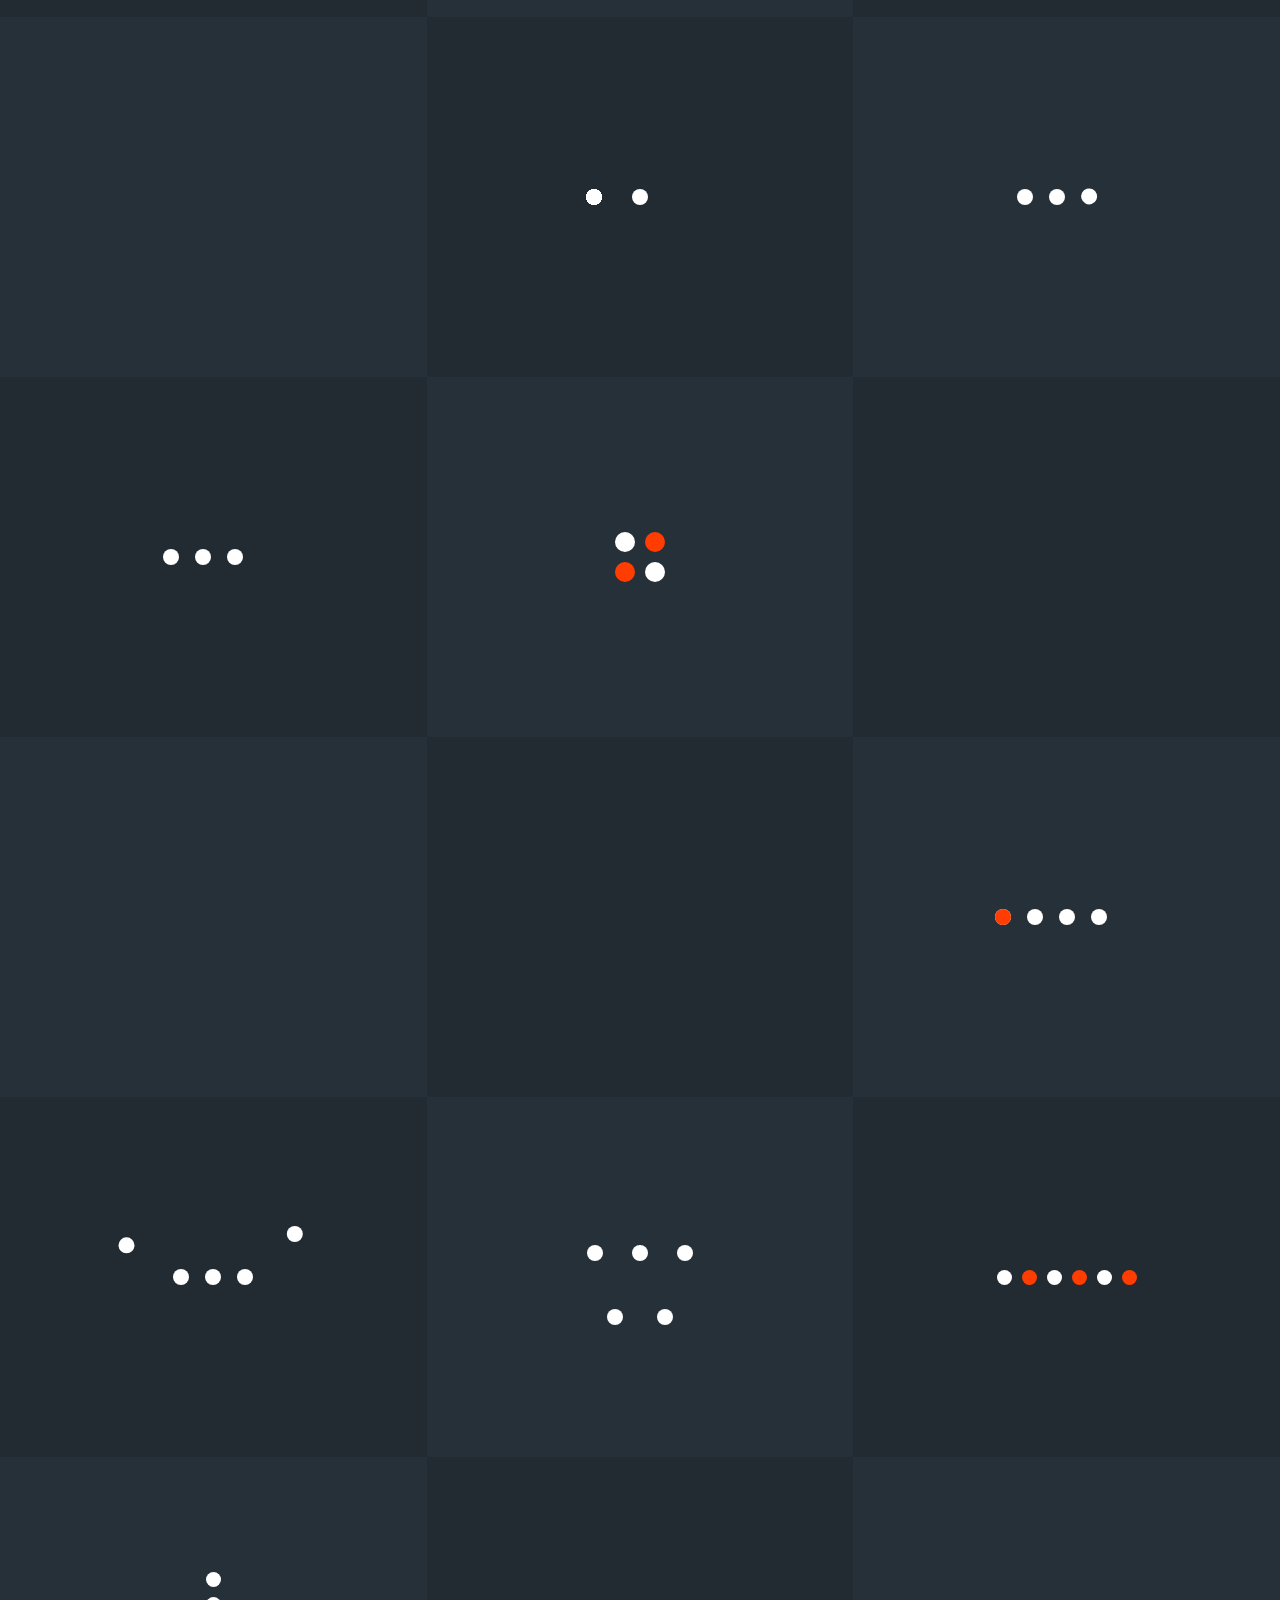
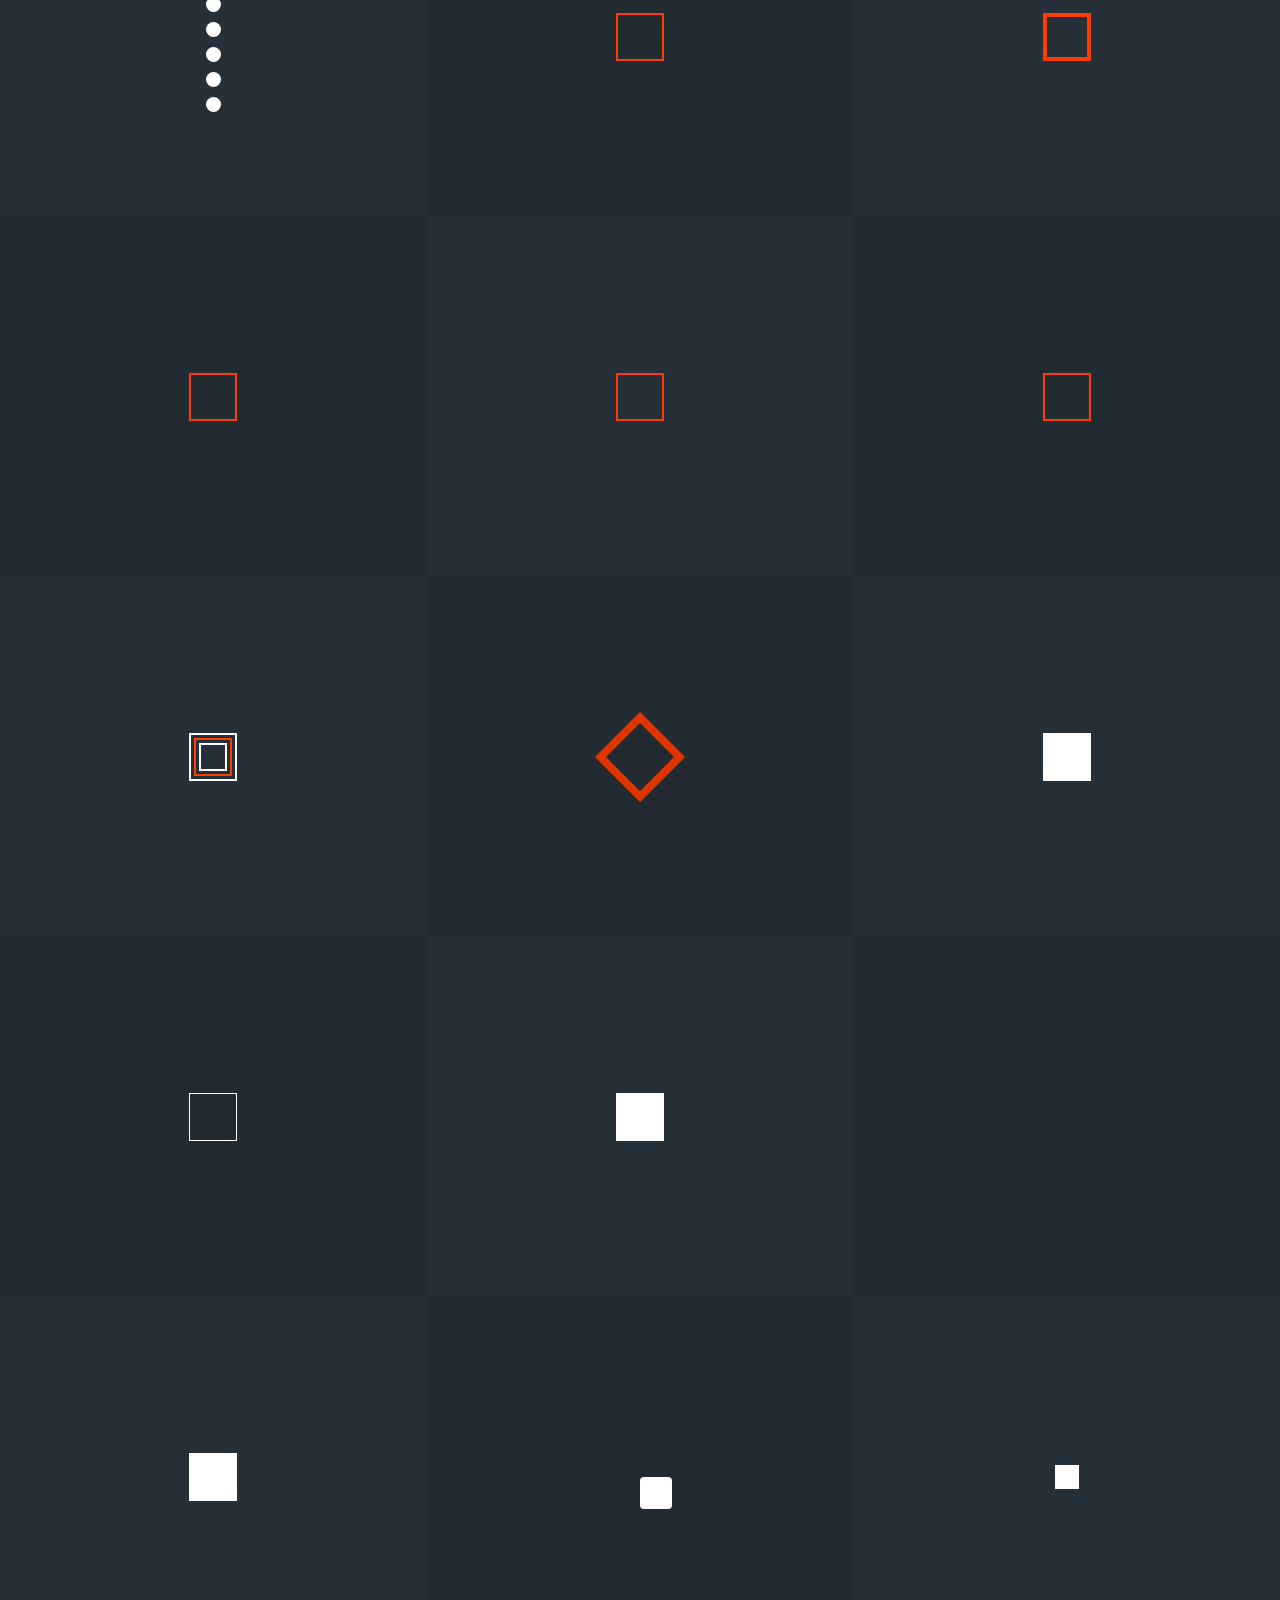
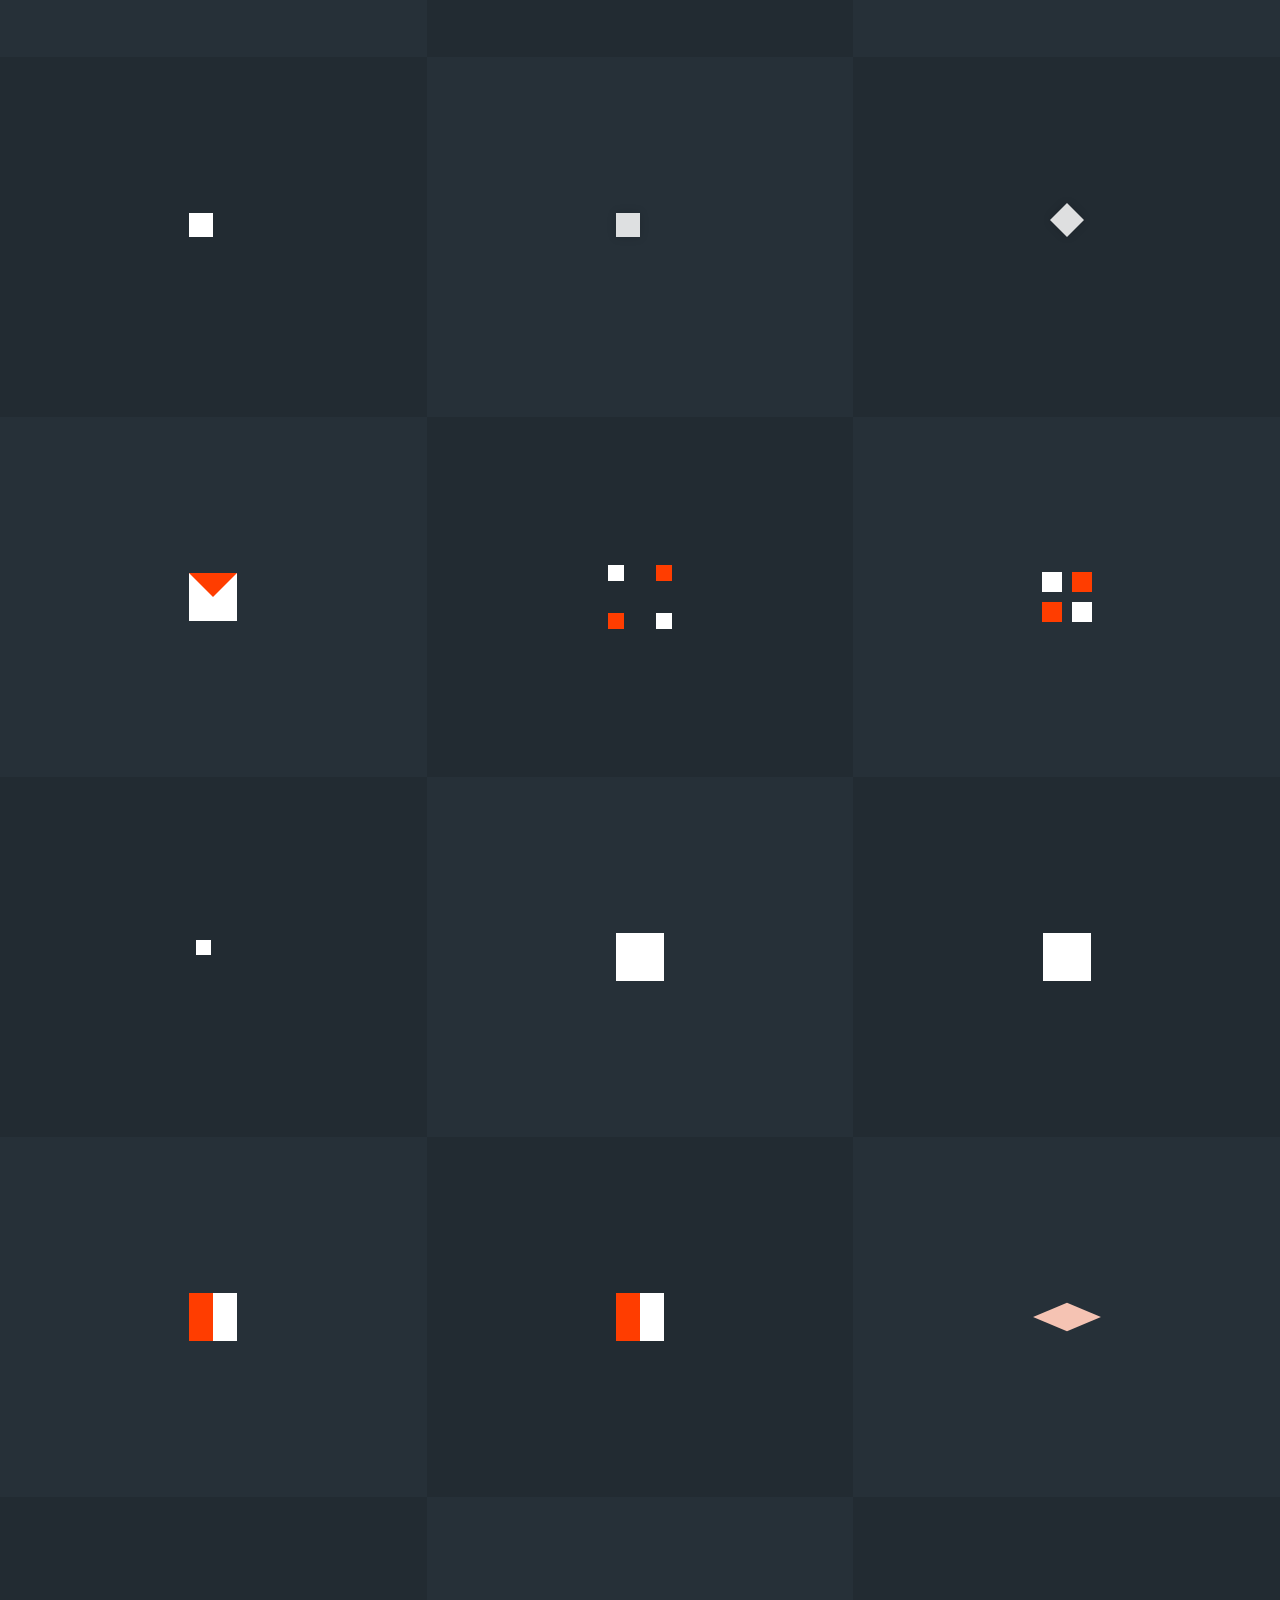
<file: cssloder/cssloaders.html>
<!DOCTYPE html>
<html lang="en">
<head>
    <meta charset="UTF-8">
    <link rel="apple-touch-icon" sizes="180x180" href="apple-touch-icon.png">
    <link rel="icon" type="image/png" sizes="32x32" href="favicon-32x32.png">
    <link rel="icon" type="image/png" sizes="16x16" href="favicon-16x16.png">
    <link rel="manifest" href="site.webmanifest">
    <link rel="mask-icon" href="images/safari-pinned-tab.svg" color="#ffffff">
    <meta name="msapplication-TileColor" content="#da532c">
    <meta name="theme-color" content="#ffffff">
    <meta name="viewport" content="width=device-width, initial-scale=1.0">
    <title>CSS loaders and Spinners</title>

    <!-- Search Engine -->
    <meta name="title" content="CSS loaders and spinner">
    <meta name="description" content="CSS Loader is a collection of different types of loaders, spinners and their source code. There are no image dependencies in this. It's is done using pure CSS. Hence it is easily customization too.">
    <meta name="keywords" content="css, loader, spinners , loading , waiting, css loading, cssloaders, css loaders, css3 loaders,  css spinners,  css3spinners, ,  css3 spinners, ,  cssspinners,  HTML, CSS3 , wasimul karim niloy">
    <meta name="author" content="Vineeth TR">

    

    <link rel="stylesheet" href="styles.css">


    <!-- Global site tag (gtag.js) - Google Analytics -->
    <script async src="https://www.googletagmanager.com/gtag/js?id=G-4F1SESL3HZ"></script>
    <script>
        window.dataLayer = window.dataLayer || [];
        function gtag() { dataLayer.push(arguments); }
        gtag('js', new Date());

        gtag('config', 'G-4F1SESL3HZ');
    </script>
</head>
<body>
    <header>
        <span class="brand">L &nbsp; aders</span>

        <nav>
            <a class="nav-btn codepen" target="_blank" href="https://www.linkedin.com/in/wasimulkarimniloy/"></a>
            <a class="nav-btn git" target="_blank" href="https://x.com/wasimul_karim"></a>
        </nav>
    </header>

    <main id="main"></main>


    <footer>
        <a href="https://wasimulkarimniloy.top" target="_blank" >
            <span>👨&zwj;💻</span>
            WASIMUL KARIM NILOY
        </a>
    </footer>


    <div class="overlay">
        <div class="popup">
            <button class="btn-close">&times;</button>
            <div class="showcase"></div>
            <div class="code-content">
                <div class="code-area">
                    <div class="code-header">
                        HTML
                        <button class="copy" data-id="markup">Copy</button>
                    </div>
                    <code id="markup"></code>
                </div>
                <div class="code-area">
                    <div class="code-header">
                        CSS
                        <button class="copy" data-id="css">Copy</button>
                    </div>
                    <code id='css'></code>
                </div>
            </div>
        </div>
    </div>

    <script  type="module" src="js/app.js"></script>
</body>
</html>
</file>
<file: css/styles.css>
*,:after,:before{box-sizing:border-box}::-webkit-scrollbar{width:10px;height:10px}::-webkit-scrollbar:hover{width:18px;background:#0004}::-webkit-scrollbar-track:hover{background:#0001}::-webkit-scrollbar-track{background:#263038}::-webkit-scrollbar-thumb{background:#ff3d00}::-webkit-scrollbar-thumb:hover{background:#fff}body{margin:0;background:#263038;font-family:Arial,Helvetica,sans-serif}body>img{display:none}body.pop{overflow:hidden}header{background:#0d161b;padding:10px 20px;min-height:50px;width:100%;display:flex;align-items:center;justify-content:space-between;position:sticky;top:0;z-index:10}header nav{display:flex;align-items:center;justify-content:center}header nav .nav-btn{display:inline-block;width:32px;height:32px;background-color:#fff;background-repeat:no-repeat;background-size:110% auto;background-position:center;border-radius:50%}header nav .nav-btn.git{background-image:url(../images/git.png)}header nav .nav-btn.codepen{background-image:url(../images/codepen.png)}header nav .nav-btn+.nav-btn{margin-left:10px}.brand{color:#fff;font-size:32px;display:inline-block;position:relative}.brand::after{content:'';position:absolute;left:20px;bottom:7px;border:3px solid #fff;border-bottom-color:#ff3d00;width:20px;height:20px;border-radius:50%;animation:brandRotation .6s linear infinite}@keyframes brandRotation{0%{transform:rotate(0)}100%{transform:rotate(360deg)}}#main{min-height:100vh;width:100%;display:flex;align-items:center;flex-wrap:wrap;justify-content:space-between}#main .section{min-width:200px;width:33.33%;height:360px;padding:10px;position:relative;display:flex;align-items:center;justify-content:center;color:#ccc;cursor:pointer;transition:.2s linear}#main .section:nth-child(2n+1){background:rgba(0,0,0,.1)}#main .section:hover{background:rgba(0,0,0,.3)}@media (max-width:768px){#main .section{width:50%}}@media (max-width:480px){#main .section{width:100%}}footer{background:#0d161b;padding:15px;text-align:center;color:#ccc;width:100%;font-size:12px}footer a{font-size:16px;color:#fff;transition:.2s ease;text-decoration:none;display:inline-block;position:relative}footer a:active,footer a:hover{color:#fff;transform:scale(1.15)}.overlay{position:fixed;left:0;top:0;width:100%;height:100%;background:rgba(0,0,0,.7);z-index:2000;visibility:hidden;opacity:0;overflow-y:auto}.overlay.in{visibility:visible;opacity:1}.btn-close{position:absolute;top:0;right:0;z-index:5;line-height:20px;height:20px;width:20px;font-size:26px;font-weight:400;padding:0;background:#eee;border:none;outline:0;cursor:pointer}.popup{position:relative;transform:translateY(-20px);background:#fff;padding:20px 15px;max-width:600px;min-height:400px;margin:20px auto;width:100%;transition:.2s ease-in}.in .popup{transform:translateY(10px)}.showcase{background:#263038;margin-bottom:15px}.showcase .section{width:100%;height:300px;padding:10px;position:relative;display:flex;align-items:center;justify-content:center}.code-area .code-header{padding:5px 10px;background:#222;color:#fff;font-size:14px;position:relative}.code-area+.code-area{margin-top:10px}.copy{outline:0;border:none;background:#000;position:absolute;right:5px;top:50%;transform:translateY(-50%);color:#fff;padding:3px 8px;cursor:pointer;user-select:none}.copy::before{content:'';display:inline-block;width:10px;height:12px;border:1px solid #fff;box-shadow:2px -2px #000,3px -3px;margin-right:8px;position:relative;top:3px}code{background:#000;padding:5px 10px;display:block;white-space:pre;color:#03a9f4;min-height:30px;font-size:14px;line-height:18px}#markup{color:#f4a003}#css{max-height:200px;overflow:auto}div[data-id=prog-crak-erh]{justify-content:flex-start!important}
</file>
<file: cssloder/styles.css>
*,:after,:before{box-sizing:border-box}::-webkit-scrollbar{width:10px;height:10px}::-webkit-scrollbar:hover{width:18px;background:#0004}::-webkit-scrollbar-track:hover{background:#0001}::-webkit-scrollbar-track{background:#263038}::-webkit-scrollbar-thumb{background:#ff3d00}::-webkit-scrollbar-thumb:hover{background:#fff}body{margin:0;background:#263038;font-family:Arial,Helvetica,sans-serif}body>img{display:none}body.pop{overflow:hidden}header{background:#0d161b;padding:10px 20px;min-height:50px;width:100%;display:flex;align-items:center;justify-content:space-between;position:sticky;top:0;z-index:10}header nav{display:flex;align-items:center;justify-content:center}header nav .nav-btn{display:inline-block;width:32px;height:32px;background-color:#fff;background-repeat:no-repeat;background-size:110% auto;background-position:center;border-radius:50%}header nav .nav-btn.git{background-image:url(../images/git.png)}header nav .nav-btn.codepen{background-image:url(../images/codepen.png)}header nav .nav-btn+.nav-btn{margin-left:10px}.brand{color:#fff;font-size:32px;display:inline-block;position:relative}.brand::after{content:'';position:absolute;left:20px;bottom:7px;border:3px solid #fff;border-bottom-color:#ff3d00;width:20px;height:20px;border-radius:50%;animation:brandRotation .6s linear infinite}@keyframes brandRotation{0%{transform:rotate(0)}100%{transform:rotate(360deg)}}#main{min-height:100vh;width:100%;display:flex;align-items:center;flex-wrap:wrap;justify-content:space-between}#main .section{min-width:200px;width:33.33%;height:360px;padding:10px;position:relative;display:flex;align-items:center;justify-content:center;color:#ccc;cursor:pointer;transition:.2s linear}#main .section:nth-child(2n+1){background:rgba(0,0,0,.1)}#main .section:hover{background:rgba(0,0,0,.3)}@media (max-width:768px){#main .section{width:50%}}@media (max-width:480px){#main .section{width:100%}}footer{background:#0d161b;padding:15px;text-align:center;color:#ccc;width:100%;font-size:12px}footer a{font-size:16px;color:#fff;transition:.2s ease;text-decoration:none;display:inline-block;position:relative}footer a:active,footer a:hover{color:#fff;transform:scale(1.15)}.overlay{position:fixed;left:0;top:0;width:100%;height:100%;background:rgba(0,0,0,.7);z-index:2000;visibility:hidden;opacity:0;overflow-y:auto}.overlay.in{visibility:visible;opacity:1}.btn-close{position:absolute;top:0;right:0;z-index:5;line-height:20px;height:20px;width:20px;font-size:26px;font-weight:400;padding:0;background:#eee;border:none;outline:0;cursor:pointer}.popup{position:relative;transform:translateY(-20px);background:#fff;padding:20px 15px;max-width:600px;min-height:400px;margin:20px auto;width:100%;transition:.2s ease-in}.in .popup{transform:translateY(10px)}.showcase{background:#263038;margin-bottom:15px}.showcase .section{width:100%;height:300px;padding:10px;position:relative;display:flex;align-items:center;justify-content:center}.code-area .code-header{padding:5px 10px;background:#222;color:#fff;font-size:14px;position:relative}.code-area+.code-area{margin-top:10px}.copy{outline:0;border:none;background:#000;position:absolute;right:5px;top:50%;transform:translateY(-50%);color:#fff;padding:3px 8px;cursor:pointer;user-select:none}.copy::before{content:'';display:inline-block;width:10px;height:12px;border:1px solid #fff;box-shadow:2px -2px #000,3px -3px;margin-right:8px;position:relative;top:3px}code{background:#000;padding:5px 10px;display:block;white-space:pre;color:#03a9f4;min-height:30px;font-size:14px;line-height:18px}#markup{color:#f4a003}#css{max-height:200px;overflow:auto}div[data-id=prog-crak-erh]{justify-content:flex-start!important}
</file>
